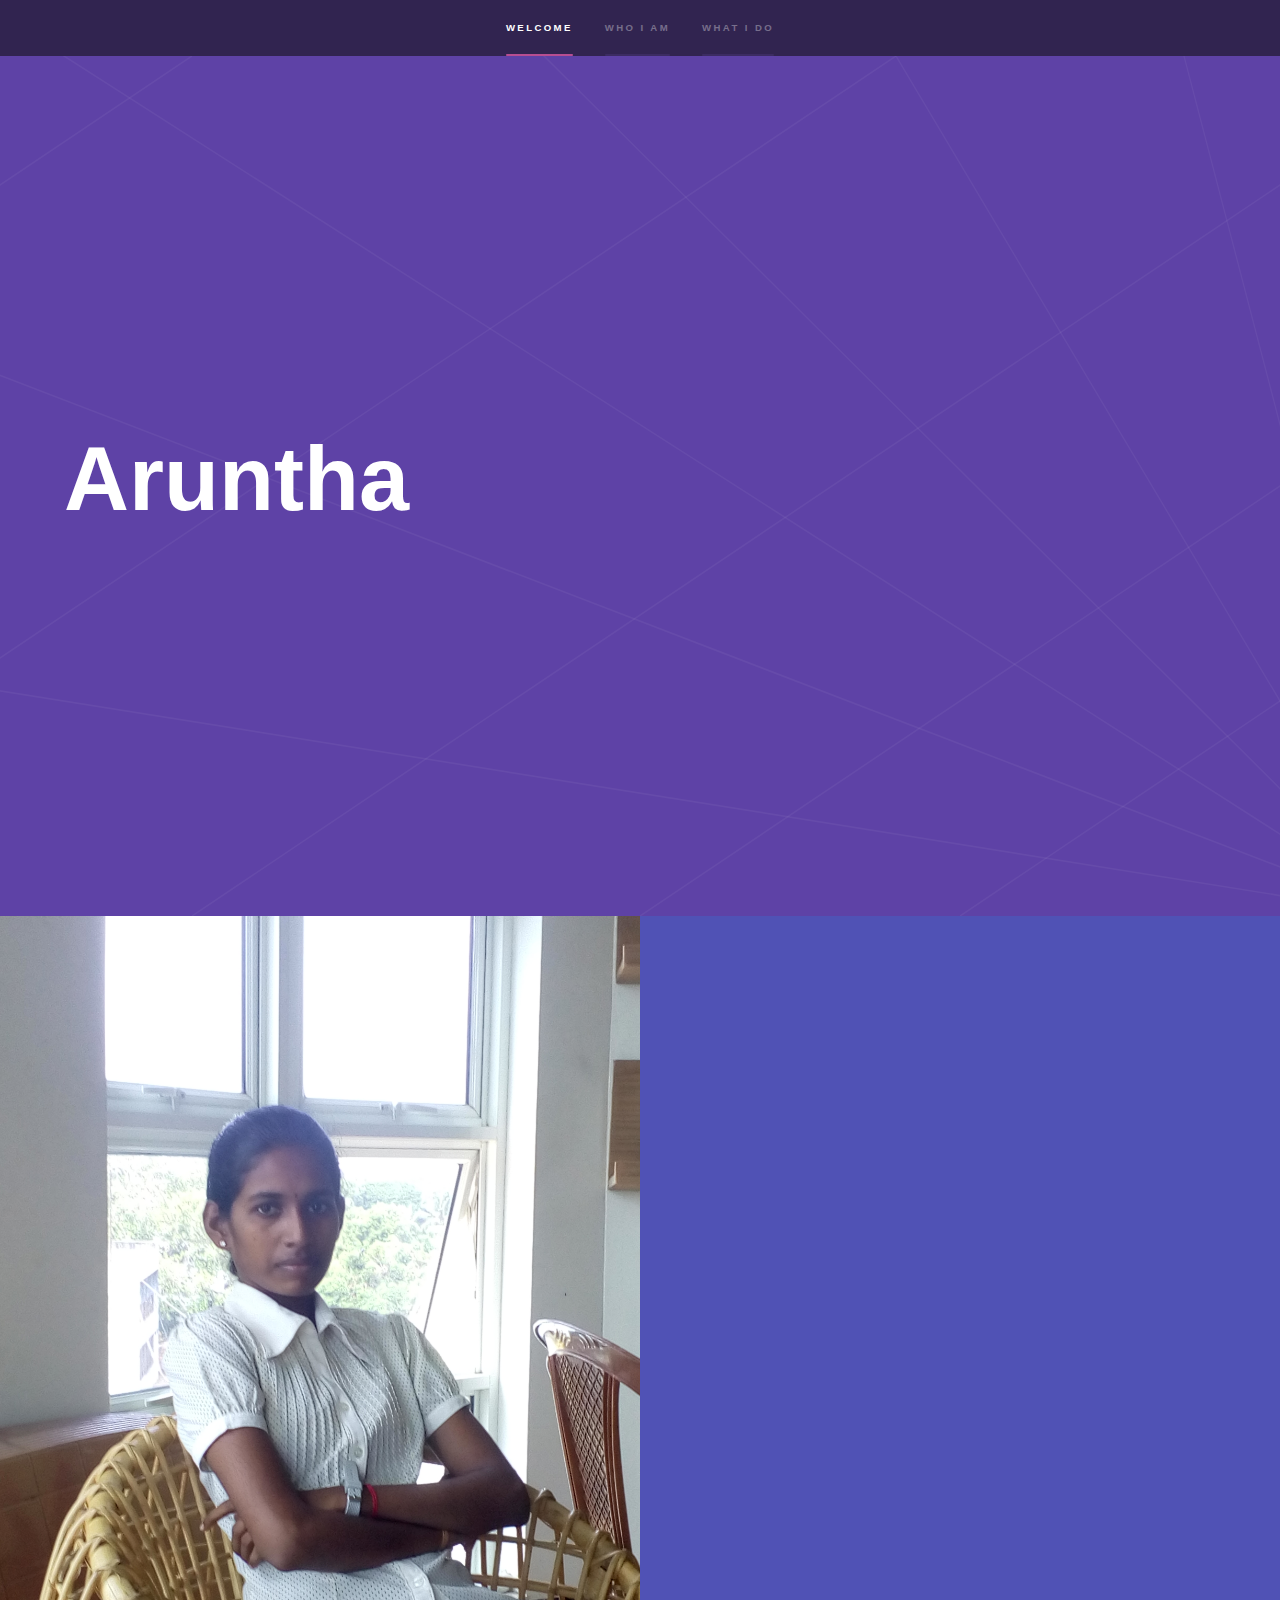
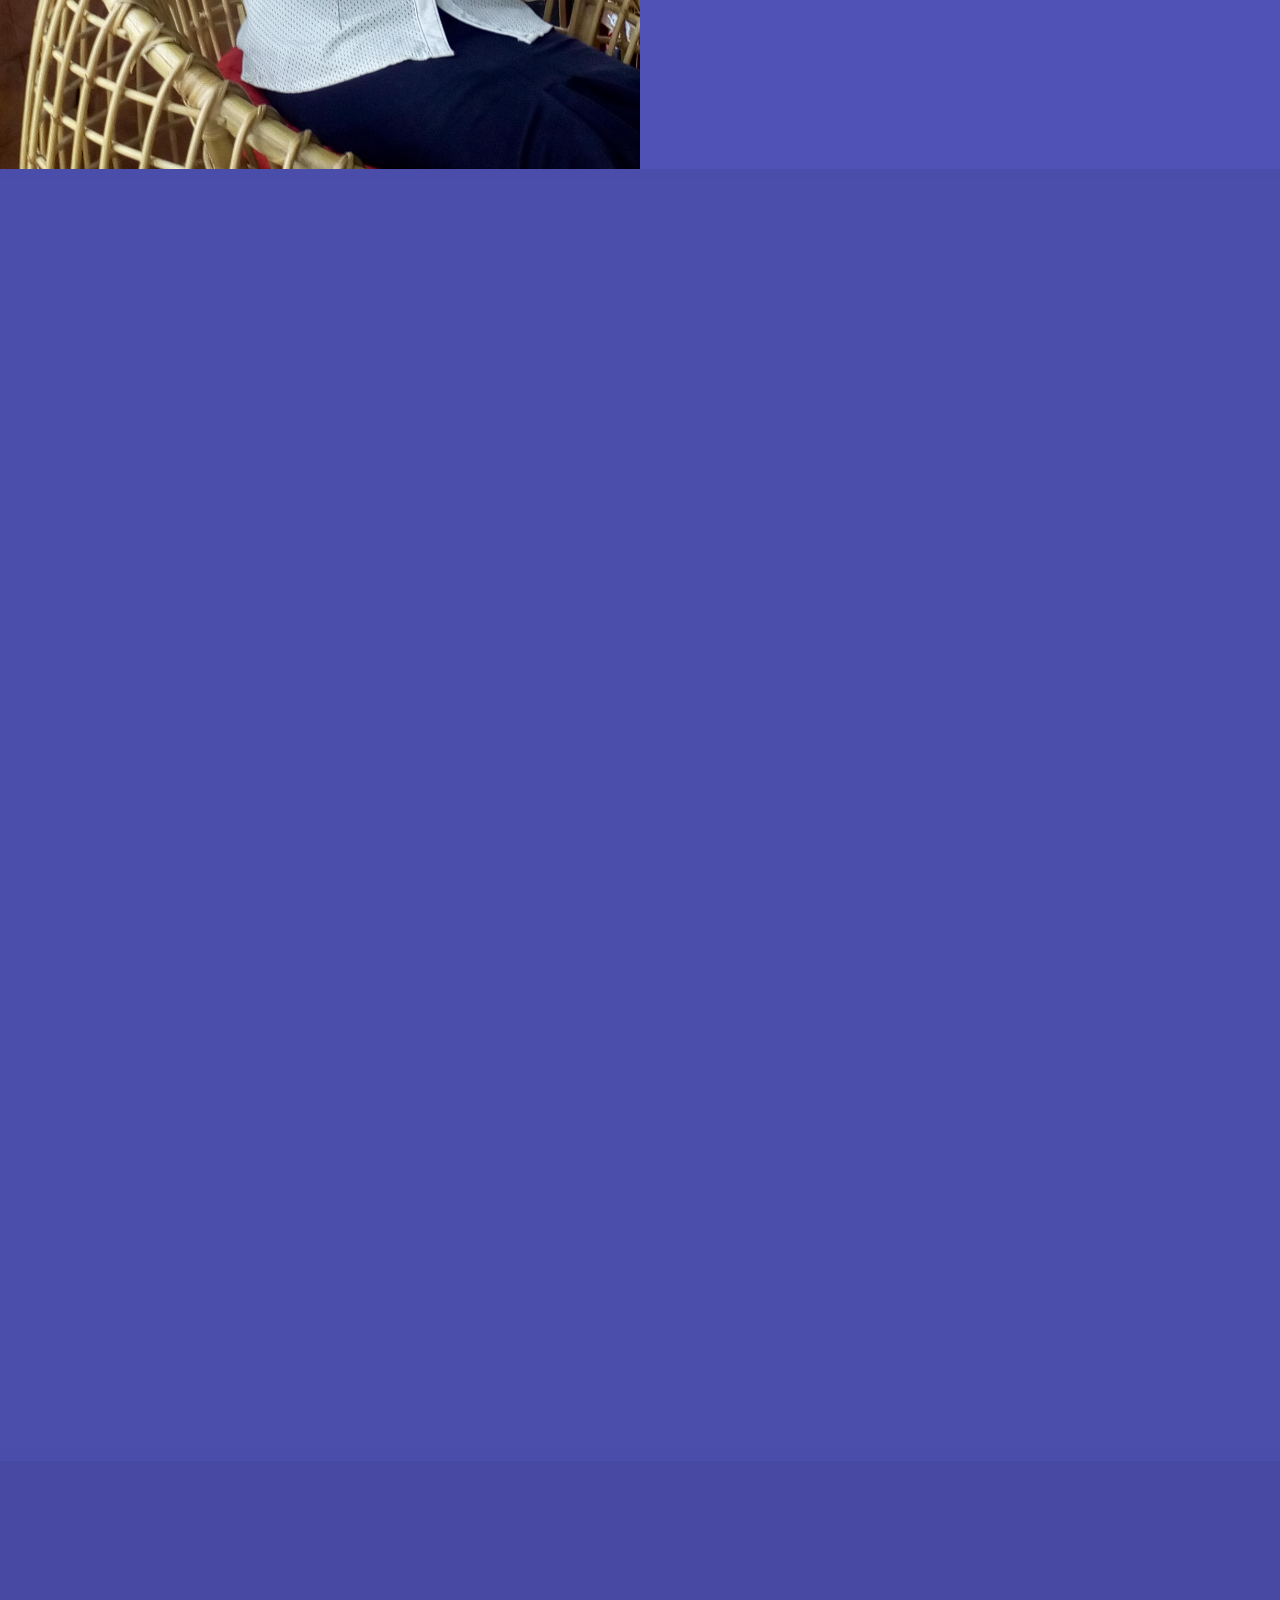
<file: index.html>
<!DOCTYPE HTML>
<!--
	Hyperspace by HTML5 UP
	html5up.net | @ajlkn
	Free for personal and commercial use under the CCA 3.0 license (html5up.net/license)
-->
<html>
	<head>
		<title>Aruntha</title>
		<meta charset="utf-8" />
		<meta name="viewport" content="width=device-width, initial-scale=1, user-scalable=no" />
		<link rel="stylesheet" href="assets/css/main.css" />
		<noscript><link rel="stylesheet" href="assets/css/noscript.css" /></noscript>
		<style>
		{box-sizing: border-box}

.container {
 width: 100%;
 background-color: white;
}

.skills {
 text-align: right;
 padding-top: 1px;
 padding-bottom: 1px;
 color: white;

}

.html {width: 90%; background-color: #4CAF50;}
.css {width: 80%; background-color: #2196F3;}
.js {width: 50%; background-color: #f44336;}
.Bootstrap {width: 60%; background-color: #808080;}
.MongoDB {width: 60%; background-color: pink;}
.NodeJS {width: 65%; background-color: lightblue;}
		</style>
	</head>
	<body class="is-preload">

		<!-- Sidebar -->
			<section id="sidebar">
				<div class="inner">
					<nav>
						<ul>
							<li><a href="#intro">Welcome</a></li>
							<li><a href="#one">Who I am</a></li>
							<li><a href="#two">What I do</a></li>
						<!--	<li><a href="#three">Get in touch</a></li>-->
						</ul>
					</nav>
				</div>
			</section>

		<!-- Wrapper -->
			<div id="wrapper">

				<!-- Intro -->
					<section id="intro" class="wrapper style1 fullscreen fade-up">
						<div class="inner">
							<h1 style="font-size: 90px;">Aruntha</h1>
						<!--	<p>Just another fine responsive site template designed by <a href="http://html5up.net">HTML5 UP</a><br />
							and released for free under the <a href="http://html5up.net/license">Creative Commons</a>.</p>
							<ul class="actions">-->


						</div>
					</section>

				<!-- One -->
					<section id="one" class="wrapper style2 spotlights">
						<section>
							<img src="images/IMG_20190630_135550.jpg" style="height:50%;width:50%;"  >
							<div class="content">
								<div class="inner">
									<h2>Who I am</h2>
										<a href="images/ArunthaNewCv.pdf" class="button scrolly">Learn more</a>
									<!--<p>Phasellus convallis elit id ullamcorper pulvinar. Duis aliquam turpis mauris, eu ultricies erat malesuada quis. Aliquam dapibus.</p>
									<ul class="actions">
										<li><a href="generic.html" class="button">Learn more</a></li>
									</ul>-->
								</div>
							</div>
						</section>
						<section>
							<!--<a href="/home/sutha/Documents/Mywebpage/aruananth.github.io/IMG_20160425_142325 (copy).jpg" class="image"><img src="/home/sutha/Documents/Mywebpage/aruananth.github.io/IMG_20160425_142325 (copy).jpg" alt="" data-position="top center" /></a>-->
							<div class="content">
								<div class="inner">
									<h2 style="font-size:30px;">Education</h2>
									<ul><li> Uki Coding Accelerator Program</li>May/2019-Nov/2019<br>Uki - Jaffna
									<li>Diploma in English</li>May/2019 -Sep/2019<br>BritishWayEnglishAcadomy -Jaffna
									<li>G.C.E Advance Level(Biology)</li>J/Vembadi Girls' High School</ul>
									<h2 style="font-size:30px;">Projects</h2>
									<ul><li>Mamboo FreshJuZe -Uki Final project</li>
										<li>Music app - A Web using Sound cloud api</li>https://aruananth.github.io/ukifunwork1/
										<li>To do List - Web App using React js</li>https://ukifunwork2byaruntha.herokuapp.com/
										<li>Show Trackr - Web App using HTML,CSS, JS</li></ul>
									<h1 style="font-size:40px;">My Skills</h1>

<p>HTML</p>
<div class="container">
  <div class="skills html">90%</div>
</div>

<p>CSS</p>
<div class="container">
  <div class="skills css">80%</div>
</div>

<p>JavaScript</p>
<div class="container">
  <div class="skills js">65%</div>
</div>

<p>Bootstrap</p>
<div class="container">
  <div class="skills Bootstrap">60%</div>
</div>
<p>MongoDB</p>
<div class="container">
  <div class="skills MongoDB">60%</div>
</div>
<p>NodeJS</p>
<div class="container">
  <div class="skills NodeJS">60%</div>
</div>

									<!--<a href="/home/sutha/Documents/Mywebpage/aruananth.github.io/IMG_20160425_142325 (copy).jpg" class="button scrolly">Me</a>-->
								<!--	<p>Phasellus convallis elit id ullamcorper pulvinar. Duis aliquam turpis mauris, eu ultricies erat malesuada quis. Aliquam dapibus.</p>
									<ul class="actions">
										<li><a href="generic.html" class="button">Learn more</a></li>
									</ul>-->
								</div>
							</div>
						</section>
						<!--<section>
							<a href="#" class="image"><img src="images/pic03.jpg" alt="" data-position="25% 25%" /></a>
							<div class="content">
								<div class="inner">
									<h2>Ultricies aliquam</h2>
									<p>Phasellus convallis elit id ullamcorper pulvinar. Duis aliquam turpis mauris, eu ultricies erat malesuada quis. Aliquam dapibus.</p>
									<ul class="actions">
										<li><a href="generic.html" class="button">Learn more</a></li>
									</ul>
								</div>
							</div>
						</section>
					</section>-->

				<!-- Two -->
					<!--<section id="two" class="wrapper style3 fade-up">
						<div class="inner">
							<h2>What we do</h2>
							<p>Phasellus convallis elit id ullamcorper pulvinar. Duis aliquam turpis mauris, eu ultricies erat malesuada quis. Aliquam dapibus, lacus eget hendrerit bibendum, urna est aliquam sem, sit amet imperdiet est velit quis lorem.</p>
							<div class="features">
								<section>
									<span class="icon major fa-code"></span>
									<h3>Lorem ipsum amet</h3>
									<p>Phasellus convallis elit id ullam corper amet et pulvinar. Duis aliquam turpis mauris, sed ultricies erat dapibus.</p>
								</section>
								<section>
									<span class="icon major fa-lock"></span>
									<h3>Aliquam sed nullam</h3>
									<p>Phasellus convallis elit id ullam corper amet et pulvinar. Duis aliquam turpis mauris, sed ultricies erat dapibus.</p>
								</section>
								<section>
									<span class="icon major fa-cog"></span>
									<h3>Sed erat ullam corper</h3>
									<p>Phasellus convallis elit id ullam corper amet et pulvinar. Duis aliquam turpis mauris, sed ultricies erat dapibus.</p>
								</section>
								<section>
									<span class="icon major fa-desktop"></span>
									<h3>Veroeros quis lorem</h3>
									<p>Phasellus convallis elit id ullam corper amet et pulvinar. Duis aliquam turpis mauris, sed ultricies erat dapibus.</p>
								</section>
								<section>
									<span class="icon major fa-chain"></span>
									<h3>Urna quis bibendum</h3>
									<p>Phasellus convallis elit id ullam corper amet et pulvinar. Duis aliquam turpis mauris, sed ultricies erat dapibus.</p>
								</section>
								<section>
									<span class="icon major fa-diamond"></span>
									<h3>Aliquam urna dapibus</h3>
									<p>Phasellus convallis elit id ullam corper amet et pulvinar. Duis aliquam turpis mauris, sed ultricies erat dapibus.</p>
								</section>
							</div>
							<ul class="actions">
								<li><a href="generic.html" class="button">Learn more</a></li>
							</ul>
						</div>
					</section>-->

				<!-- Three -->
					<section id="three" class="wrapper style1 fade-up">
						<div class="inner">
							<h2>Get in touch</h2>
							<!--<p>Phasellus convallis elit id ullamcorper pulvinar. Duis aliquam turpis mauris, eu ultricies erat malesuada quis. Aliquam dapibus, lacus eget hendrerit bibendum, urna est aliquam sem, sit amet imperdiet est velit quis lorem.</p>-->
							<div class="split style1">
								<section>
									<form method="post" action="#">
										<div class="fields">
											<div class="field half">
												<label for="name">Name</label>
												<input type="text" name="name" id="name" />
											</div>
											<div class="field half">
												<label for="email">Email</label>
												<input type="text" name="email" id="email" />
											</div>
											<div class="field">
												<label for="message">Message</label>
												<textarea name="message" id="message" rows="5"></textarea>
											</div>
										</div>
										<ul class="actions">
											<li><a href="" class="button submit">Send Message</a></li>
										</ul>
									</form>
								</section>
								<section>
									<ul class="contact">
										<li>
											<h3>Address</h3>
											<span>Middle Street,<br />
											Karainagar,<br>
											Jaffna.
											</span>
										</li>
										<li>
											<h3>Email</h3>
											<a href="#">aaruntha05@gmail.com</a>
										</li>
										<li>
											<h3>Phone</h3>
											<span>0773167649</span>
										</li>
										<li>
											<h3>Social</h3>
											<ul class="icons">
												<!--<li><a href="#" class="fa-twitter"><span class="label">Twitter</span></a></li>-->
												<li><a href="#" class="fa-facebook"><span class="label">Facebook</span></a></li>
												<li><a href="https://github.com/aruananth" class="fa-github"><span class="label">GitHub</span></a></li>
												<!--<li><a href="#" class="fa-instagram"><span class="label">Instagram</span></a></li>
												<li><a href="#" class="fa-linkedin"><span class="label">LinkedIn</span></a></li>-->
											</ul>
										</li>
									</ul>
								</section>
							</div>
						</div>
					</section>

			</div>

		<!-- Footer -->
		<!--	<footer id="footer" class="wrapper style1-alt">
				<div class="inner">
					<ul class="menu">
						<li>&copy; Untitled. All rights reserved.</li><li>Design: <a href="http://html5up.net">HTML5 UP</a></li>
					</ul>
				</div>
			</footer>-->

		<!-- Scripts -->
			<script src="assets/js/jquery.min.js"></script>
			<script src="assets/js/jquery.scrollex.min.js"></script>
			<script src="assets/js/jquery.scrolly.min.js"></script>
			<script src="assets/js/browser.min.js"></script>
			<script src="assets/js/breakpoints.min.js"></script>
			<script src="assets/js/util.js"></script>
			<script src="assets/js/main.js"></script>

	</body>
</html>
</file>
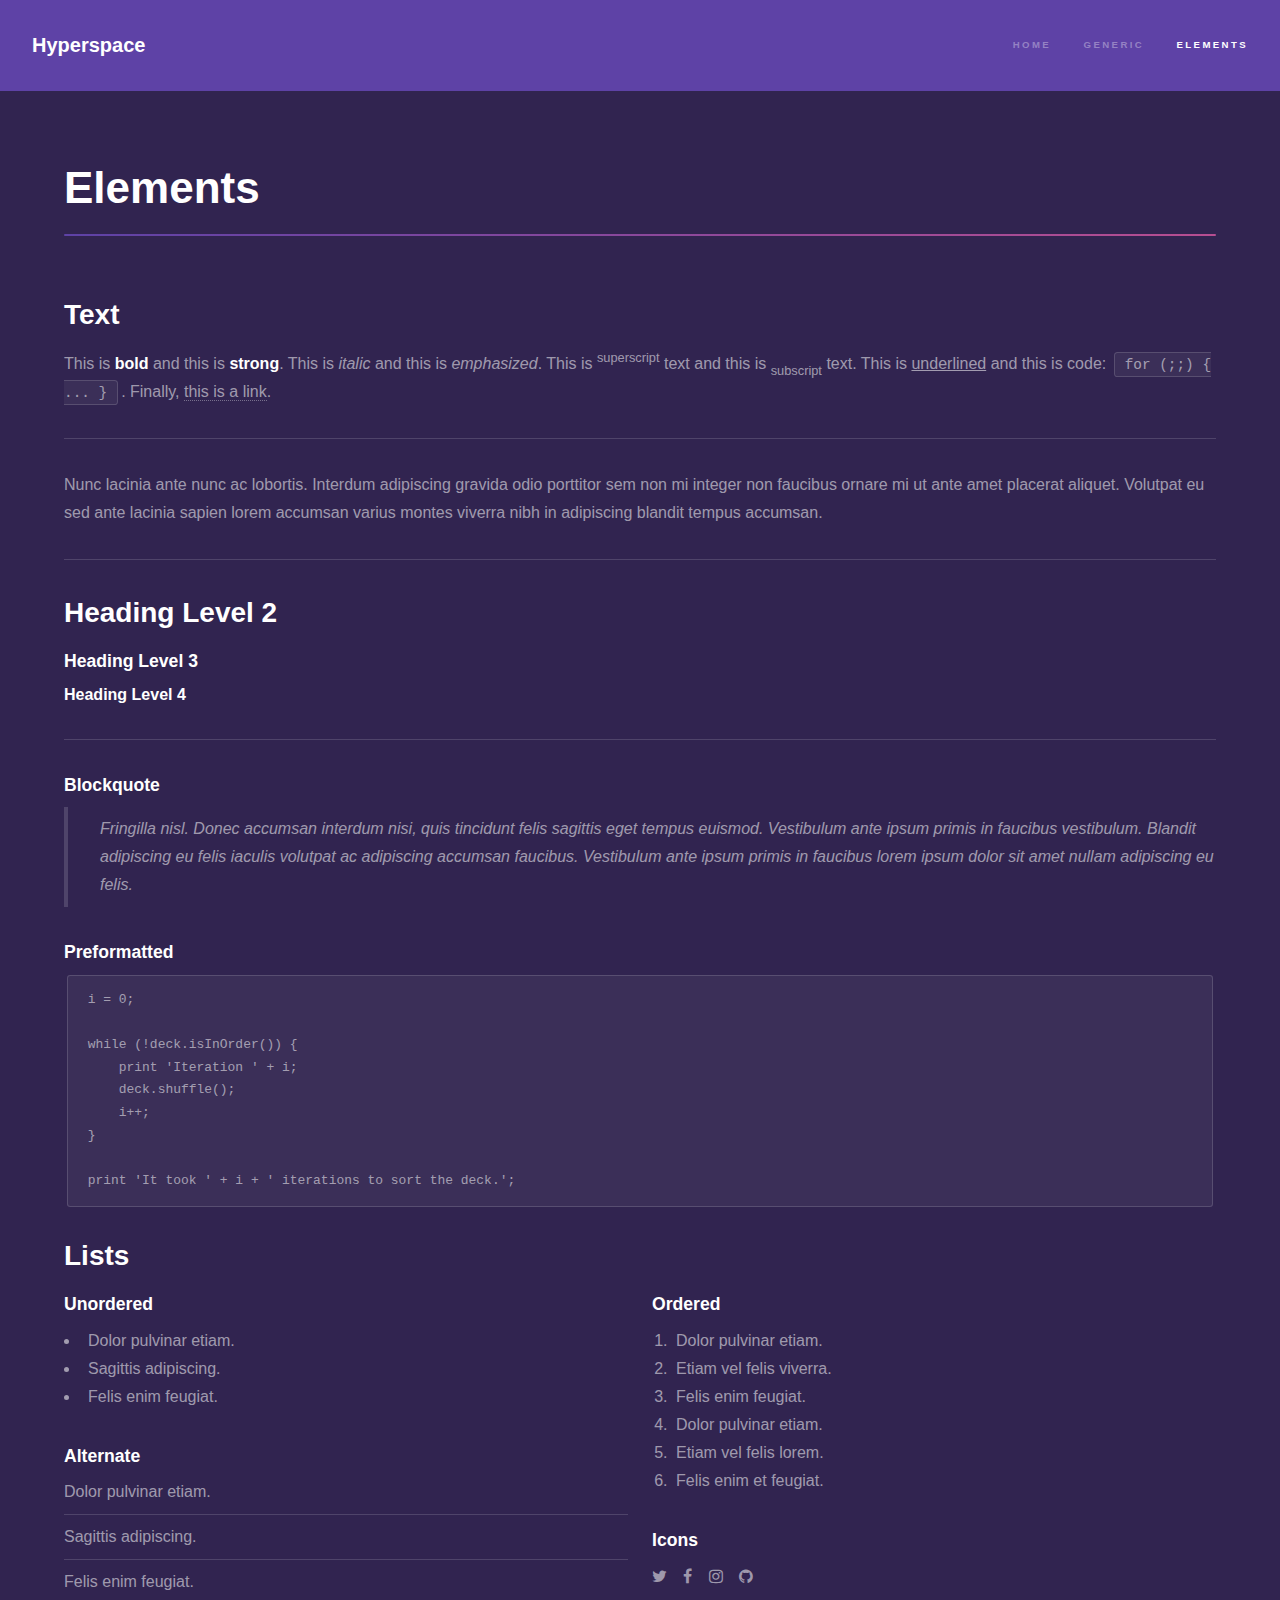
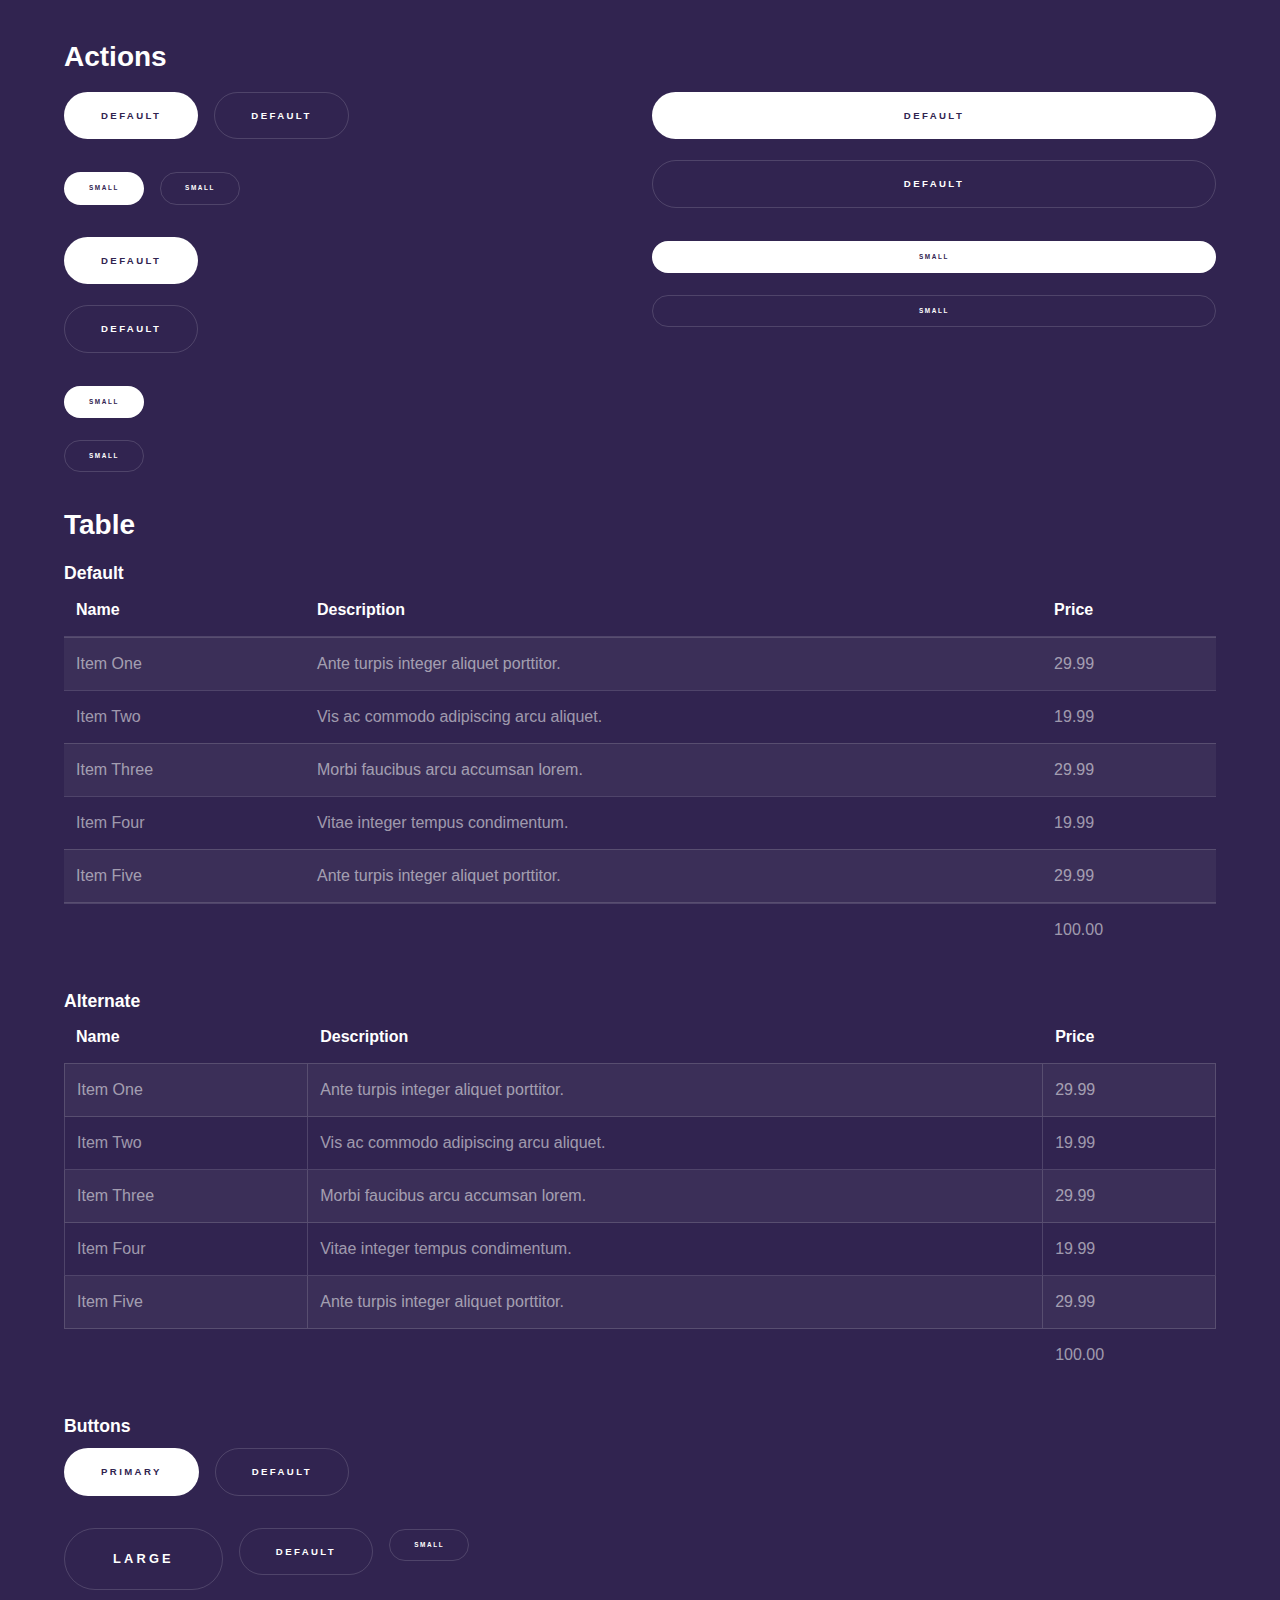
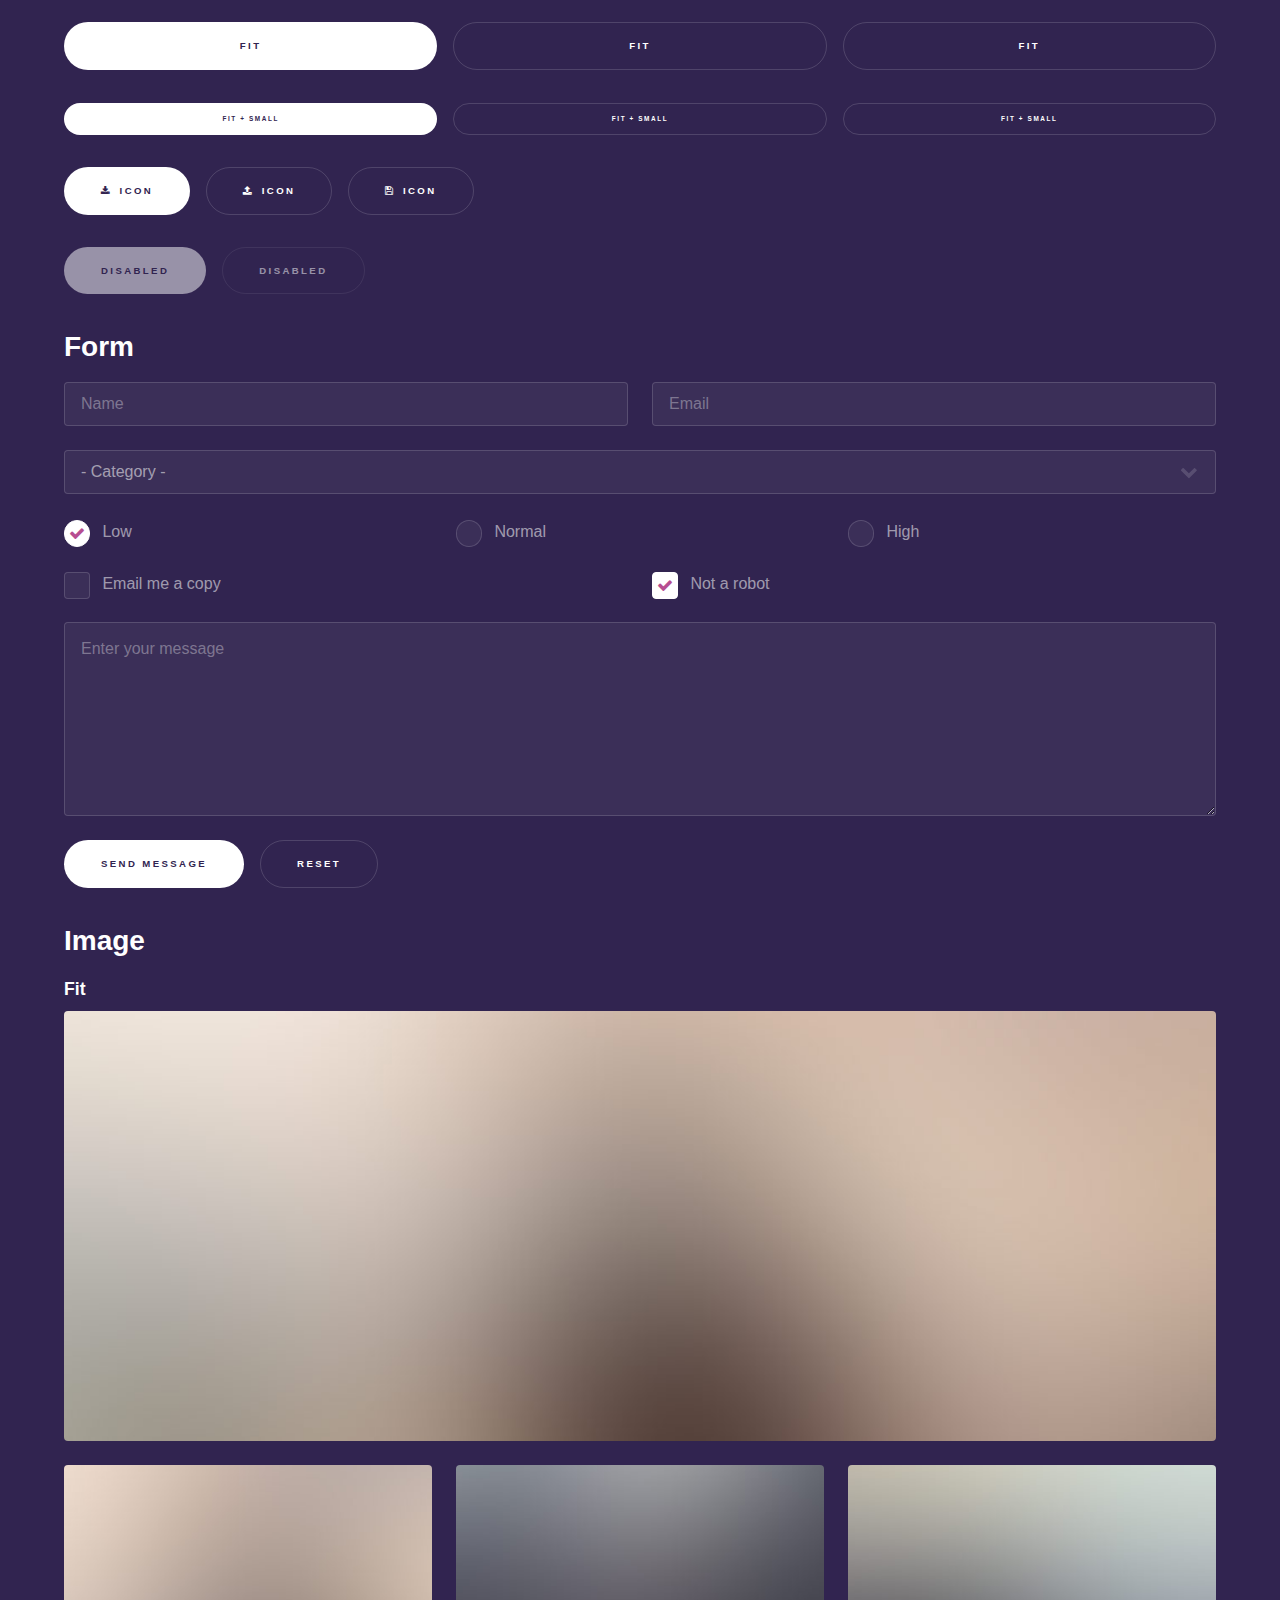
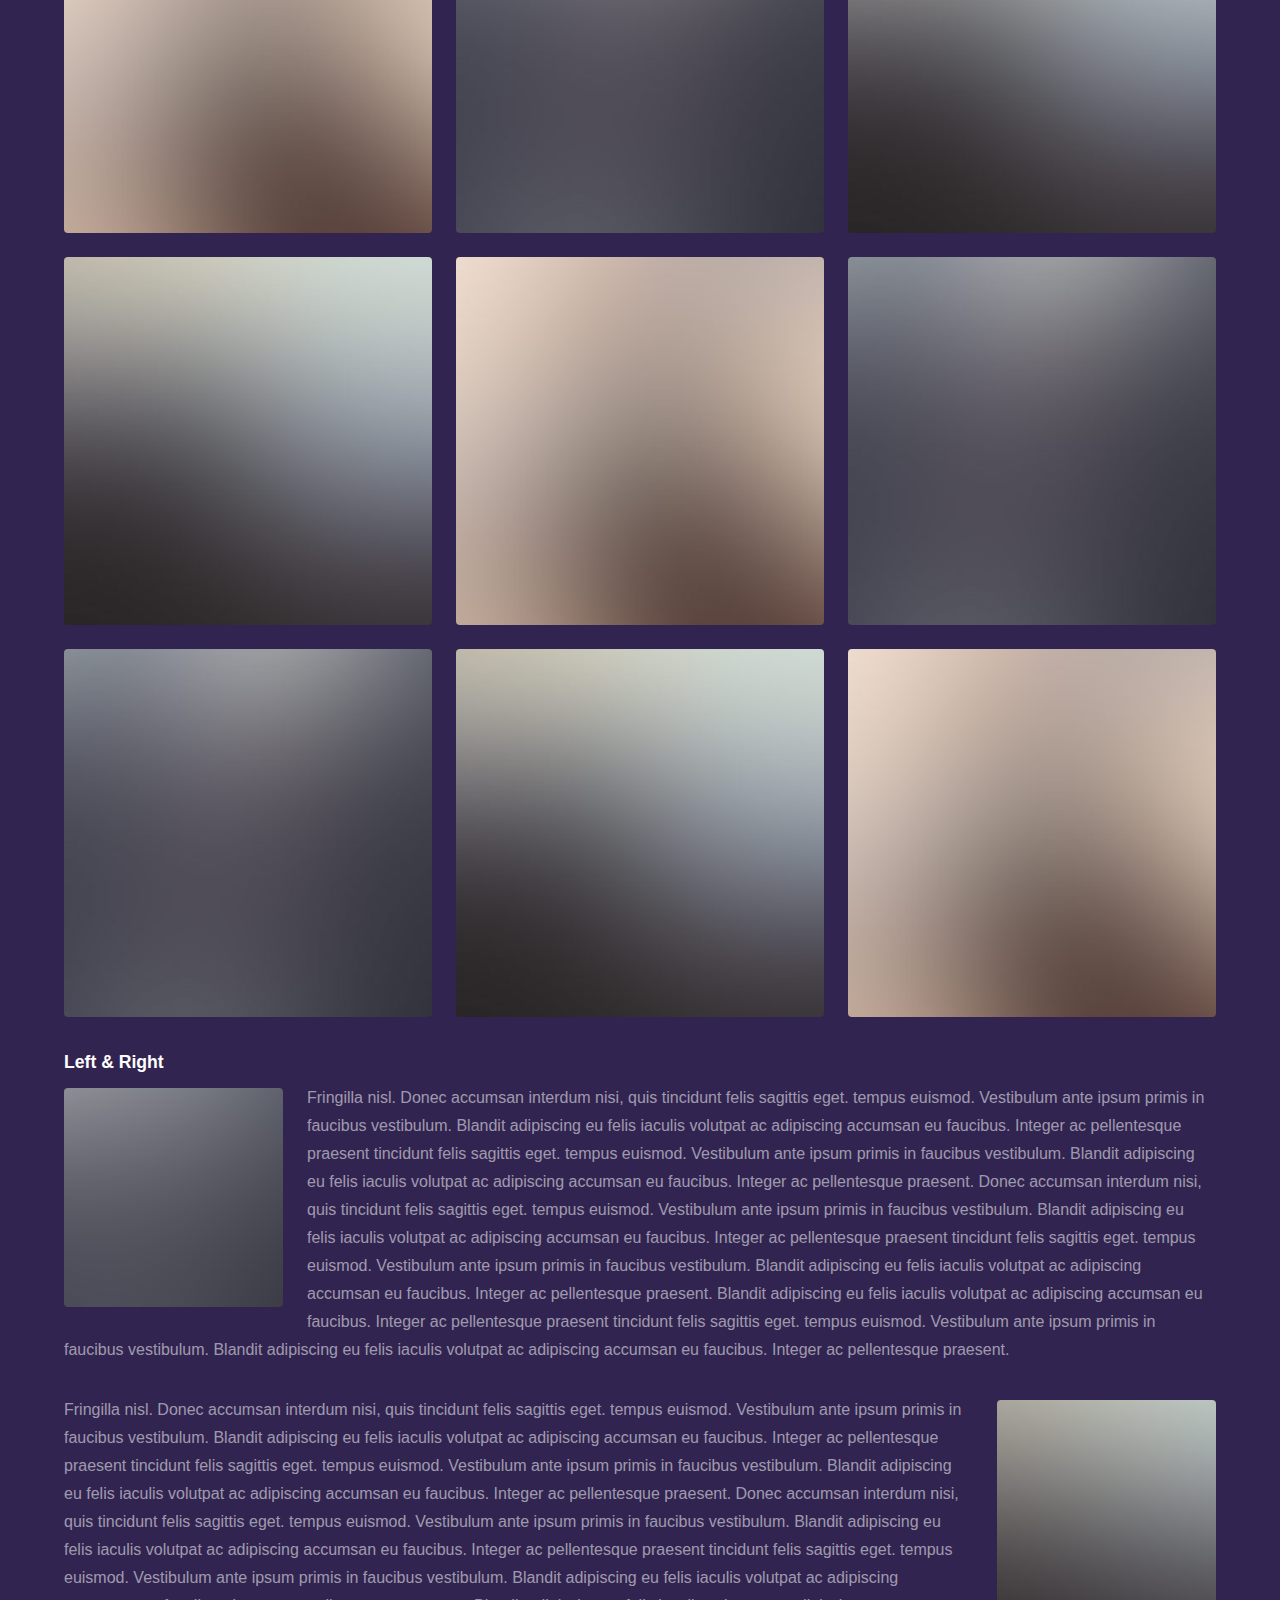
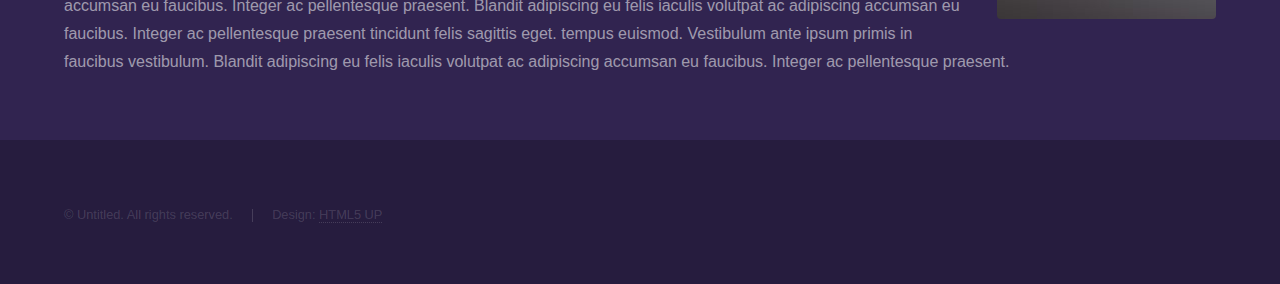
<file: elements.html>
<!DOCTYPE HTML>
<!--
	Hyperspace by HTML5 UP
	html5up.net | @ajlkn
	Free for personal and commercial use under the CCA 3.0 license (html5up.net/license)
-->
<html>
	<head>
		<title>Elements - Hyperspace by HTML5 UP</title>
		<meta charset="utf-8" />
		<meta name="viewport" content="width=device-width, initial-scale=1, user-scalable=no" />
		<link rel="stylesheet" href="assets/css/main.css" />
		<noscript><link rel="stylesheet" href="assets/css/noscript.css" /></noscript>
	</head>
	<body class="is-preload">

		<!-- Header -->
			<header id="header">
				<a href="index.html" class="title">Hyperspace</a>
				<nav>
					<ul>
						<li><a href="index.html">Home</a></li>
						<li><a href="generic.html">Generic</a></li>
						<li><a href="elements.html"  class="active">Elements</a></li>
					</ul>
				</nav>
			</header>

		<!-- Wrapper -->
			<div id="wrapper">

				<!-- Main -->
					<section id="main" class="wrapper">
						<div class="inner">
							<h1 class="major">Elements</h1>

							<!-- Text -->
								<section>
									<h2>Text</h2>
									<p>This is <b>bold</b> and this is <strong>strong</strong>. This is <i>italic</i> and this is <em>emphasized</em>.
									This is <sup>superscript</sup> text and this is <sub>subscript</sub> text.
									This is <u>underlined</u> and this is code: <code>for (;;) { ... }</code>. Finally, <a href="#">this is a link</a>.</p>
									<hr />
									<p>Nunc lacinia ante nunc ac lobortis. Interdum adipiscing gravida odio porttitor sem non mi integer non faucibus ornare mi ut ante amet placerat aliquet. Volutpat eu sed ante lacinia sapien lorem accumsan varius montes viverra nibh in adipiscing blandit tempus accumsan.</p>
									<hr />
									<h2>Heading Level 2</h2>
									<h3>Heading Level 3</h3>
									<h4>Heading Level 4</h4>
									<hr />
									<h3>Blockquote</h3>
									<blockquote>Fringilla nisl. Donec accumsan interdum nisi, quis tincidunt felis sagittis eget tempus euismod. Vestibulum ante ipsum primis in faucibus vestibulum. Blandit adipiscing eu felis iaculis volutpat ac adipiscing accumsan faucibus. Vestibulum ante ipsum primis in faucibus lorem ipsum dolor sit amet nullam adipiscing eu felis.</blockquote>
									<h3>Preformatted</h3>
									<pre><code>i = 0;

while (!deck.isInOrder()) {
    print 'Iteration ' + i;
    deck.shuffle();
    i++;
}

print 'It took ' + i + ' iterations to sort the deck.';</code></pre>
								</section>

							<!-- Lists -->
								<section>
									<h2>Lists</h2>
									<div class="row">
										<div class="col-6 col-12-medium">
											<h3>Unordered</h3>
											<ul>
												<li>Dolor pulvinar etiam.</li>
												<li>Sagittis adipiscing.</li>
												<li>Felis enim feugiat.</li>
											</ul>
											<h3>Alternate</h3>
											<ul class="alt">
												<li>Dolor pulvinar etiam.</li>
												<li>Sagittis adipiscing.</li>
												<li>Felis enim feugiat.</li>
											</ul>
										</div>
										<div class="col-6 col-12-medium">
											<h3>Ordered</h3>
											<ol>
												<li>Dolor pulvinar etiam.</li>
												<li>Etiam vel felis viverra.</li>
												<li>Felis enim feugiat.</li>
												<li>Dolor pulvinar etiam.</li>
												<li>Etiam vel felis lorem.</li>
												<li>Felis enim et feugiat.</li>
											</ol>
											<h3>Icons</h3>
											<ul class="icons">
												<li><a href="#" class="icon fa-twitter"><span class="label">Twitter</span></a></li>
												<li><a href="#" class="icon fa-facebook"><span class="label">Facebook</span></a></li>
												<li><a href="#" class="icon fa-instagram"><span class="label">Instagram</span></a></li>
												<li><a href="#" class="icon fa-github"><span class="label">Github</span></a></li>
											</ul>
										</div>
									</div>
									<h2>Actions</h2>
									<div class="row">
										<div class="col-6 col-12-medium">
											<ul class="actions">
												<li><a href="#" class="button primary">Default</a></li>
												<li><a href="#" class="button">Default</a></li>
											</ul>
											<ul class="actions small">
												<li><a href="#" class="button primary small">Small</a></li>
												<li><a href="#" class="button small">Small</a></li>
											</ul>
											<ul class="actions stacked">
												<li><a href="#" class="button primary">Default</a></li>
												<li><a href="#" class="button">Default</a></li>
											</ul>
											<ul class="actions stacked">
												<li><a href="#" class="button primary small">Small</a></li>
												<li><a href="#" class="button small">Small</a></li>
											</ul>
										</div>
										<div class="col-6 col-12-medium">
											<ul class="actions stacked">
												<li><a href="#" class="button primary fit">Default</a></li>
												<li><a href="#" class="button fit">Default</a></li>
											</ul>
											<ul class="actions stacked">
												<li><a href="#" class="button primary small fit">Small</a></li>
												<li><a href="#" class="button small fit">Small</a></li>
											</ul>
										</div>
									</div>
								</section>

							<!-- Table -->
								<section>
									<h2>Table</h2>
									<h3>Default</h3>
									<div class="table-wrapper">
										<table>
											<thead>
												<tr>
													<th>Name</th>
													<th>Description</th>
													<th>Price</th>
												</tr>
											</thead>
											<tbody>
												<tr>
													<td>Item One</td>
													<td>Ante turpis integer aliquet porttitor.</td>
													<td>29.99</td>
												</tr>
												<tr>
													<td>Item Two</td>
													<td>Vis ac commodo adipiscing arcu aliquet.</td>
													<td>19.99</td>
												</tr>
												<tr>
													<td>Item Three</td>
													<td> Morbi faucibus arcu accumsan lorem.</td>
													<td>29.99</td>
												</tr>
												<tr>
													<td>Item Four</td>
													<td>Vitae integer tempus condimentum.</td>
													<td>19.99</td>
												</tr>
												<tr>
													<td>Item Five</td>
													<td>Ante turpis integer aliquet porttitor.</td>
													<td>29.99</td>
												</tr>
											</tbody>
											<tfoot>
												<tr>
													<td colspan="2"></td>
													<td>100.00</td>
												</tr>
											</tfoot>
										</table>
									</div>

									<h3>Alternate</h3>
									<div class="table-wrapper">
										<table class="alt">
											<thead>
												<tr>
													<th>Name</th>
													<th>Description</th>
													<th>Price</th>
												</tr>
											</thead>
											<tbody>
												<tr>
													<td>Item One</td>
													<td>Ante turpis integer aliquet porttitor.</td>
													<td>29.99</td>
												</tr>
												<tr>
													<td>Item Two</td>
													<td>Vis ac commodo adipiscing arcu aliquet.</td>
													<td>19.99</td>
												</tr>
												<tr>
													<td>Item Three</td>
													<td> Morbi faucibus arcu accumsan lorem.</td>
													<td>29.99</td>
												</tr>
												<tr>
													<td>Item Four</td>
													<td>Vitae integer tempus condimentum.</td>
													<td>19.99</td>
												</tr>
												<tr>
													<td>Item Five</td>
													<td>Ante turpis integer aliquet porttitor.</td>
													<td>29.99</td>
												</tr>
											</tbody>
											<tfoot>
												<tr>
													<td colspan="2"></td>
													<td>100.00</td>
												</tr>
											</tfoot>
										</table>
									</div>
								</section>

							<!-- Buttons -->
								<section>
									<h3>Buttons</h3>
									<ul class="actions">
										<li><a href="#" class="button primary">Primary</a></li>
										<li><a href="#" class="button">Default</a></li>
									</ul>
									<ul class="actions">
										<li><a href="#" class="button large">Large</a></li>
										<li><a href="#" class="button">Default</a></li>
										<li><a href="#" class="button small">Small</a></li>
									</ul>
									<ul class="actions fit">
										<li><a href="#" class="button primary fit">Fit</a></li>
										<li><a href="#" class="button fit">Fit</a></li>
										<li><a href="#" class="button fit">Fit</a></li>
									</ul>
									<ul class="actions fit small">
										<li><a href="#" class="button primary fit small">Fit + Small</a></li>
										<li><a href="#" class="button fit small">Fit + Small</a></li>
										<li><a href="#" class="button fit small">Fit + Small</a></li>
									</ul>
									<ul class="actions">
										<li><a href="#" class="button primary icon fa-download">Icon</a></li>
										<li><a href="#" class="button icon fa-upload">Icon</a></li>
										<li><a href="#" class="button icon fa-save">Icon</a></li>
									</ul>
									<ul class="actions">
										<li><span class="button primary disabled">Disabled</span></li>
										<li><span class="button disabled">Disabled</span></li>
									</ul>
								</section>

							<!-- Form -->
								<section>
									<h2>Form</h2>
									<form method="post" action="#">
										<div class="row gtr-uniform">
											<div class="col-6 col-12-xsmall">
												<input type="text" name="demo-name" id="demo-name" value="" placeholder="Name" />
											</div>
											<div class="col-6 col-12-xsmall">
												<input type="email" name="demo-email" id="demo-email" value="" placeholder="Email" />
											</div>
											<div class="col-12">
												<select name="demo-category" id="demo-category">
													<option value="">- Category -</option>
													<option value="1">Manufacturing</option>
													<option value="1">Shipping</option>
													<option value="1">Administration</option>
													<option value="1">Human Resources</option>
												</select>
											</div>
											<div class="col-4 col-12-small">
												<input type="radio" id="demo-priority-low" name="demo-priority" checked>
												<label for="demo-priority-low">Low</label>
											</div>
											<div class="col-4 col-12-small">
												<input type="radio" id="demo-priority-normal" name="demo-priority">
												<label for="demo-priority-normal">Normal</label>
											</div>
											<div class="col-4 col-12-small">
												<input type="radio" id="demo-priority-high" name="demo-priority">
												<label for="demo-priority-high">High</label>
											</div>
											<div class="col-6 col-12-small">
												<input type="checkbox" id="demo-copy" name="demo-copy">
												<label for="demo-copy">Email me a copy</label>
											</div>
											<div class="col-6 col-12-small">
												<input type="checkbox" id="demo-human" name="demo-human" checked>
												<label for="demo-human">Not a robot</label>
											</div>
											<div class="col-12">
												<textarea name="demo-message" id="demo-message" placeholder="Enter your message" rows="6"></textarea>
											</div>
											<div class="col-12">
												<ul class="actions">
													<li><input type="submit" value="Send Message" class="primary" /></li>
													<li><input type="reset" value="Reset" /></li>
												</ul>
											</div>
										</div>
									</form>
								</section>

							<!-- Image -->
								<section>
									<h2>Image</h2>
									<h3>Fit</h3>
									<div class="box alt">
										<div class="row gtr-uniform">
											<div class="col-12"><span class="image fit"><img src="images/pic04.jpg" alt="" /></span></div>
											<div class="col-4"><span class="image fit"><img src="images/pic01.jpg" alt="" /></span></div>
											<div class="col-4"><span class="image fit"><img src="images/pic02.jpg" alt="" /></span></div>
											<div class="col-4"><span class="image fit"><img src="images/pic03.jpg" alt="" /></span></div>
											<div class="col-4"><span class="image fit"><img src="images/pic03.jpg" alt="" /></span></div>
											<div class="col-4"><span class="image fit"><img src="images/pic01.jpg" alt="" /></span></div>
											<div class="col-4"><span class="image fit"><img src="images/pic02.jpg" alt="" /></span></div>
											<div class="col-4"><span class="image fit"><img src="images/pic02.jpg" alt="" /></span></div>
											<div class="col-4"><span class="image fit"><img src="images/pic03.jpg" alt="" /></span></div>
											<div class="col-4"><span class="image fit"><img src="images/pic01.jpg" alt="" /></span></div>
										</div>
									</div>
									<h3>Left &amp; Right</h3>
									<p><span class="image left"><img src="images/pic05.jpg" alt="" /></span>Fringilla nisl. Donec accumsan interdum nisi, quis tincidunt felis sagittis eget. tempus euismod. Vestibulum ante ipsum primis in faucibus vestibulum. Blandit adipiscing eu felis iaculis volutpat ac adipiscing accumsan eu faucibus. Integer ac pellentesque praesent tincidunt felis sagittis eget. tempus euismod. Vestibulum ante ipsum primis in faucibus vestibulum. Blandit adipiscing eu felis iaculis volutpat ac adipiscing accumsan eu faucibus. Integer ac pellentesque praesent. Donec accumsan interdum nisi, quis tincidunt felis sagittis eget. tempus euismod. Vestibulum ante ipsum primis in faucibus vestibulum. Blandit adipiscing eu felis iaculis volutpat ac adipiscing accumsan eu faucibus. Integer ac pellentesque praesent tincidunt felis sagittis eget. tempus euismod. Vestibulum ante ipsum primis in faucibus vestibulum. Blandit adipiscing eu felis iaculis volutpat ac adipiscing accumsan eu faucibus. Integer ac pellentesque praesent. Blandit adipiscing eu felis iaculis volutpat ac adipiscing accumsan eu faucibus. Integer ac pellentesque praesent tincidunt felis sagittis eget. tempus euismod. Vestibulum ante ipsum primis in faucibus vestibulum. Blandit adipiscing eu felis iaculis volutpat ac adipiscing accumsan eu faucibus. Integer ac pellentesque praesent.</p>
									<p><span class="image right"><img src="images/pic06.jpg" alt="" /></span>Fringilla nisl. Donec accumsan interdum nisi, quis tincidunt felis sagittis eget. tempus euismod. Vestibulum ante ipsum primis in faucibus vestibulum. Blandit adipiscing eu felis iaculis volutpat ac adipiscing accumsan eu faucibus. Integer ac pellentesque praesent tincidunt felis sagittis eget. tempus euismod. Vestibulum ante ipsum primis in faucibus vestibulum. Blandit adipiscing eu felis iaculis volutpat ac adipiscing accumsan eu faucibus. Integer ac pellentesque praesent. Donec accumsan interdum nisi, quis tincidunt felis sagittis eget. tempus euismod. Vestibulum ante ipsum primis in faucibus vestibulum. Blandit adipiscing eu felis iaculis volutpat ac adipiscing accumsan eu faucibus. Integer ac pellentesque praesent tincidunt felis sagittis eget. tempus euismod. Vestibulum ante ipsum primis in faucibus vestibulum. Blandit adipiscing eu felis iaculis volutpat ac adipiscing accumsan eu faucibus. Integer ac pellentesque praesent. Blandit adipiscing eu felis iaculis volutpat ac adipiscing accumsan eu faucibus. Integer ac pellentesque praesent tincidunt felis sagittis eget. tempus euismod. Vestibulum ante ipsum primis in faucibus vestibulum. Blandit adipiscing eu felis iaculis volutpat ac adipiscing accumsan eu faucibus. Integer ac pellentesque praesent.</p>
								</section>

						</div>
					</section>

			</div>

		<!-- Footer -->
			<footer id="footer" class="wrapper alt">
				<div class="inner">
					<ul class="menu">
						<li>&copy; Untitled. All rights reserved.</li><li>Design: <a href="http://html5up.net">HTML5 UP</a></li>
					</ul>
				</div>
			</footer>

		<!-- Scripts -->
			<script src="assets/js/jquery.min.js"></script>
			<script src="assets/js/jquery.scrollex.min.js"></script>
			<script src="assets/js/jquery.scrolly.min.js"></script>
			<script src="assets/js/browser.min.js"></script>
			<script src="assets/js/breakpoints.min.js"></script>
			<script src="assets/js/util.js"></script>
			<script src="assets/js/main.js"></script>

	</body>
</html>
</file>
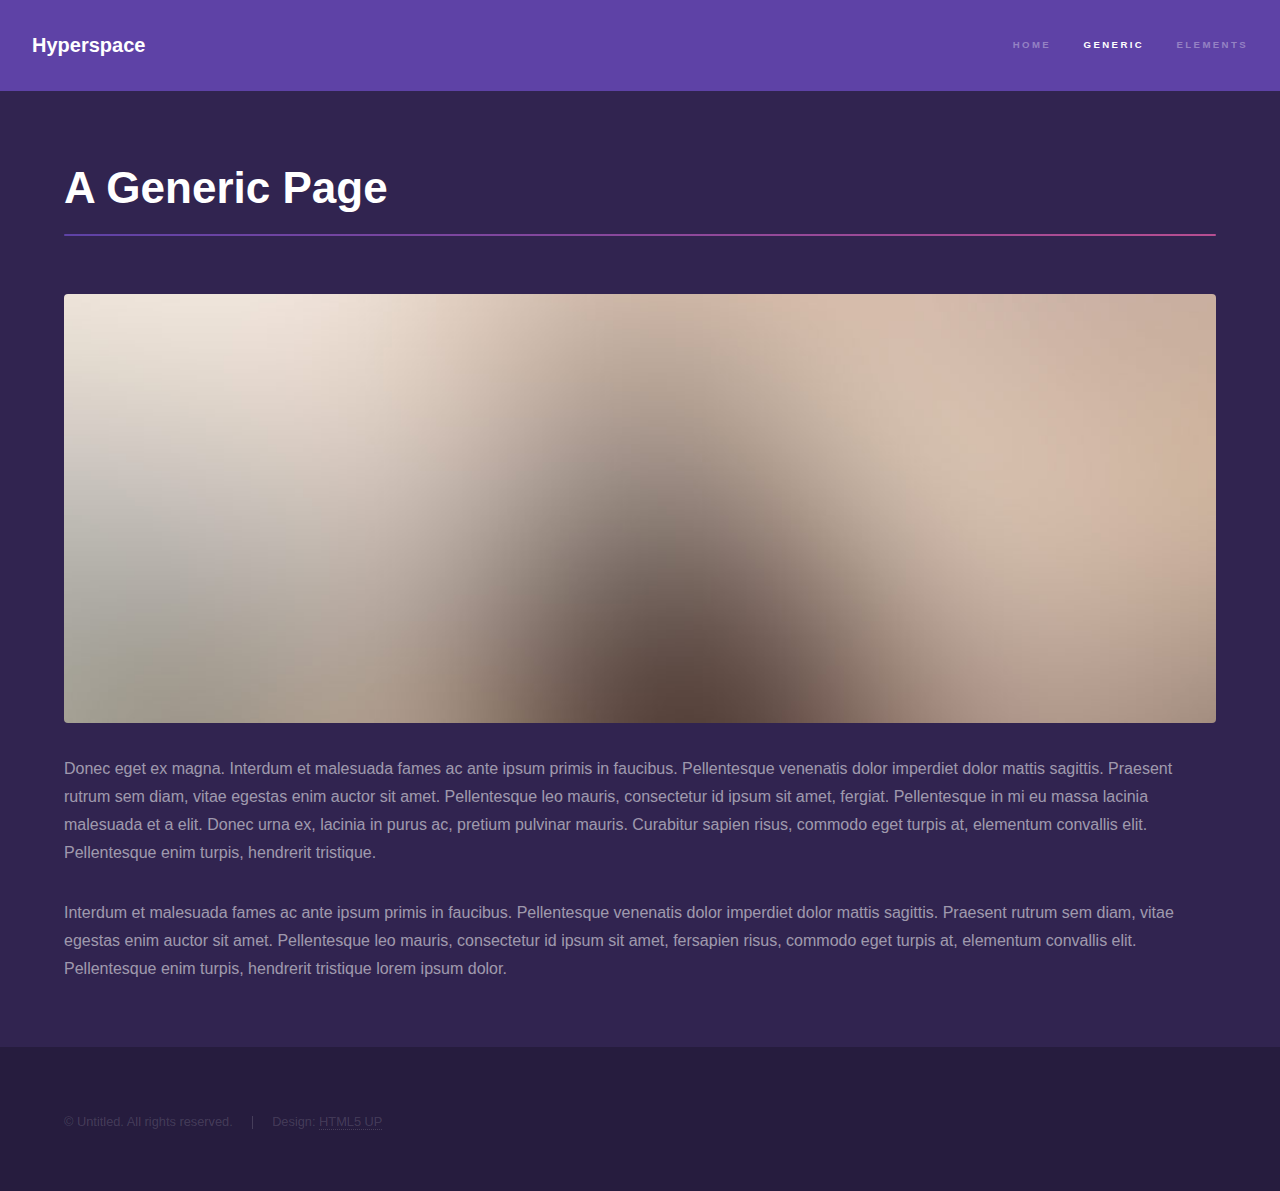
<file: generic.html>
<!DOCTYPE HTML>
<!--
	Hyperspace by HTML5 UP
	html5up.net | @ajlkn
	Free for personal and commercial use under the CCA 3.0 license (html5up.net/license)
-->
<html>
	<head>
		<title>Generic - Hyperspace by HTML5 UP</title>
		<meta charset="utf-8" />
		<meta name="viewport" content="width=device-width, initial-scale=1, user-scalable=no" />
		<link rel="stylesheet" href="assets/css/main.css" />
		<noscript><link rel="stylesheet" href="assets/css/noscript.css" /></noscript>
	</head>
	<body class="is-preload">

		<!-- Header -->
			<header id="header">
				<a href="index.html" class="title">Hyperspace</a>
				<nav>
					<ul>
						<li><a href="index.html">Home</a></li>
						<li><a href="generic.html" class="active">Generic</a></li>
						<li><a href="elements.html">Elements</a></li>
					</ul>
				</nav>
			</header>

		<!-- Wrapper -->
			<div id="wrapper">

				<!-- Main -->
					<section id="main" class="wrapper">
						<div class="inner">
							<h1 class="major">A Generic Page</h1>
							<span class="image fit"><img src="images/pic04.jpg" alt="" /></span>
							<p>Donec eget ex magna. Interdum et malesuada fames ac ante ipsum primis in faucibus. Pellentesque venenatis dolor imperdiet dolor mattis sagittis. Praesent rutrum sem diam, vitae egestas enim auctor sit amet. Pellentesque leo mauris, consectetur id ipsum sit amet, fergiat. Pellentesque in mi eu massa lacinia malesuada et a elit. Donec urna ex, lacinia in purus ac, pretium pulvinar mauris. Curabitur sapien risus, commodo eget turpis at, elementum convallis elit. Pellentesque enim turpis, hendrerit tristique.</p>
							<p>Interdum et malesuada fames ac ante ipsum primis in faucibus. Pellentesque venenatis dolor imperdiet dolor mattis sagittis. Praesent rutrum sem diam, vitae egestas enim auctor sit amet. Pellentesque leo mauris, consectetur id ipsum sit amet, fersapien risus, commodo eget turpis at, elementum convallis elit. Pellentesque enim turpis, hendrerit tristique lorem ipsum dolor.</p>
						</div>
					</section>

			</div>

		<!-- Footer -->
			<footer id="footer" class="wrapper alt">
				<div class="inner">
					<ul class="menu">
						<li>&copy; Untitled. All rights reserved.</li><li>Design: <a href="http://html5up.net">HTML5 UP</a></li>
					</ul>
				</div>
			</footer>

		<!-- Scripts -->
			<script src="assets/js/jquery.min.js"></script>
			<script src="assets/js/jquery.scrollex.min.js"></script>
			<script src="assets/js/jquery.scrolly.min.js"></script>
			<script src="assets/js/browser.min.js"></script>
			<script src="assets/js/breakpoints.min.js"></script>
			<script src="assets/js/util.js"></script>
			<script src="assets/js/main.js"></script>

	</body>
</html>
</file>
<file: assets/css/noscript.css>
/*
	Hyperspace by HTML5 UP
	html5up.net | @ajlkn
	Free for personal and commercial use under the CCA 3.0 license (html5up.net/license)
*/

/* Spotlights */

	.spotlights > section > .image:before {
		opacity: 0 !important;
	}

	.spotlights > section > .content > .inner {
		-moz-transform: none !important;
		-webkit-transform: none !important;
		-ms-transform: none !important;
		transform: none !important;
		opacity: 1 !important;
	}

/* Wrapper */

	.wrapper > .inner {
		opacity: 1 !important;
		-moz-transform: none !important;
		-webkit-transform: none !important;
		-ms-transform: none !important;
		transform: none !important;
	}

/* Sidebar */

	#sidebar > .inner {
		opacity: 1 !important;
	}

	#sidebar nav > ul > li {
		-moz-transform: none !important;
		-webkit-transform: none !important;
		-ms-transform: none !important;
		transform: none !important;
		opacity: 1 !important;
	}
</file>
<file: assets/css/main.css>
@import url(font-awesome.min.css);

/*
	Hyperspace by HTML5 UP
	html5up.net | @ajlkn
	Free for personal and commercial use under the CCA 3.0 license (html5up.net/license)
*/

html, body, div, span, applet, object,
iframe, h1, h2, h3, h4, h5, h6, p, blockquote,
pre, a, abbr, acronym, address, big, cite,
code, del, dfn, em, img, ins, kbd, q, s, samp,
small, strike, strong, sub, sup, tt, var, b,
u, i, center, dl, dt, dd, ol, ul, li, fieldset,
form, label, legend, table, caption, tbody,
tfoot, thead, tr, th, td, article, aside,
canvas, details, embed, figure, figcaption,
footer, header, hgroup, menu, nav, output, ruby,
section, summary, time, mark, audio, video {
	margin: 0;
	padding: 0;
	border: 0;
	font-size: 100%;
	font: inherit;
	vertical-align: baseline;}

article, aside, details, figcaption, figure,
footer, header, hgroup, menu, nav, section {
	display: block;}

body {
	line-height: 1;
}

ol, ul {
	list-style: none;
}

blockquote, q {
	quotes: none;
}

	blockquote:before, blockquote:after, q:before, q:after {
		content: '';
		content: none;
	}

table {
	border-collapse: collapse;
	border-spacing: 0;
}

body {
	-webkit-text-size-adjust: none;
}

mark {
	background-color: transparent;
	color: inherit;
}

input::-moz-focus-inner {
	border: 0;
	padding: 0;
}

input, select, textarea {
	-moz-appearance: none;
	-webkit-appearance: none;
	-ms-appearance: none;
	appearance: none;
}

/* Basic */

	@-ms-viewport {
		width: device-width;
	}

	body {
		-ms-overflow-style: scrollbar;
	}

	@media screen and (max-width: 480px) {

		html, body {
			min-width: 320px;
		}

	}

	html {
		box-sizing: border-box;
	}

	*, *:before, *:after {
		box-sizing: inherit;
	}

	body {
		background: #312450;
	}

		body.is-preload *, body.is-preload *:before, body.is-preload *:after {
			-moz-animation: none !important;
			-webkit-animation: none !important;
			-ms-animation: none !important;
			animation: none !important;
			-moz-transition: none !important;
			-webkit-transition: none !important;
			-ms-transition: none !important;
			transition: none !important;
		}

/* Type */

	body, input, select, textarea {
		color: rgba(255, 255, 255, 0.55);
		font-family: Arial, Helvetica, sans-serif;
		font-size: 16.5pt;
		font-weight: normal;
		line-height: 1.75;
	}

		@media screen and (max-width: 1680px) {

			body, input, select, textarea {
				font-size: 13pt;
			}

		}

		@media screen and (max-width: 1280px) {

			body, input, select, textarea {
				font-size: 12pt;
			}

		}

		@media screen and (max-width: 360px) {

			body, input, select, textarea {
				font-size: 11pt;
			}

		}

	a {
		-moz-transition: color 0.2s ease, border-bottom-color 0.2s ease;
		-webkit-transition: color 0.2s ease, border-bottom-color 0.2s ease;
		-ms-transition: color 0.2s ease, border-bottom-color 0.2s ease;
		transition: color 0.2s ease, border-bottom-color 0.2s ease;
		border-bottom: dotted 1px rgba(255, 255, 255, 0.35);
		color: inherit;
		text-decoration: none;
	}

		a:hover {
			border-bottom-color: transparent;
			color: #ffffff;
		}

	strong, b {
		color: #ffffff;
		font-weight: bold;
	}

	em, i {
		font-style: italic;
	}

	p {
		margin: 0 0 2em 0;
	}

	h1, h2, h3, h4, h5, h6 {
		color: #ffffff;
		font-weight: bold;
		line-height: 1.5;
		margin: 0 0 0.5em 0;
	}

		h1 a, h2 a, h3 a, h4 a, h5 a, h6 a {
			color: inherit;
			text-decoration: none;
		}

	h1 {
		font-size: 2.75em;
	}

		h1.major {
			margin: 0 0 1.3em 0;
			position: relative;
			padding-bottom: 0.35em;
		}

			h1.major:after {
				background-image: -moz-linear-gradient(to right, #5e42a6, #b74e91);
				background-image: -webkit-linear-gradient(to right, #5e42a6, #b74e91);
				background-image: -ms-linear-gradient(to right, #5e42a6, #b74e91);
				background-image: linear-gradient(to right, #5e42a6, #b74e91);
				-moz-transition: max-width 0.2s ease;
				-webkit-transition: max-width 0.2s ease;
				-ms-transition: max-width 0.2s ease;
				transition: max-width 0.2s ease;
				border-radius: 0.2em;
				bottom: 0;
				content: '';
				height: 0.05em;
				position: absolute;
				right: 0;
				width: 100%;
			}

	h2 {
		font-size: 1.75em;
	}

	h3 {
		font-size: 1.1em;
	}

	h4 {
		font-size: 1em;
	}

	h5 {
		font-size: 0.8em;
	}

	h6 {
		font-size: 0.6em;
	}

	@media screen and (max-width: 736px) {

		h1 {
			font-size: 2em;
		}

		h2 {
			font-size: 1.25em;
		}

		h3 {
			font-size: 1em;
		}

		h4 {
			font-size: 0.8em;
		}

		h5 {
			font-size: 0.6em;
		}

		h6 {
			font-size: 0.6em;
		}

	}

	sub {
		font-size: 0.8em;
		position: relative;
		top: 0.5em;
	}

	sup {
		font-size: 0.8em;
		position: relative;
		top: -0.5em;
	}

	blockquote {
		border-left: solid 4px rgba(255, 255, 255, 0.15);
		font-style: italic;
		margin: 0 0 2em 0;
		padding: 0.5em 0 0.5em 2em;
	}

	code {
		background: rgba(255, 255, 255, 0.05);
		border-radius: 0.25em;
		border: solid 1px rgba(255, 255, 255, 0.15);
		font-family: "Courier New", monospace;
		font-size: 0.9em;
		margin: 0 0.25em;
		padding: 0.25em 0.65em;
	}

	pre {
		-webkit-overflow-scrolling: touch;
		font-family: "Courier New", monospace;
		font-size: 0.9em;
		margin: 0 0 2em 0;
	}

		pre code {
			display: block;
			line-height: 1.75em;
			padding: 1em 1.5em;
			overflow-x: auto;
		}

	hr {
		border: 0;
		border-bottom: solid 1px rgba(255, 255, 255, 0.15);
		margin: 2em 0;
	}

		hr.major {
			margin: 3em 0;
		}

	.align-left {
		text-align: left;
	}

	.align-center {
		text-align: center;
	}

	.align-right {
		text-align: right;
	}

/* Row */

	.row {
		display: flex;
		flex-wrap: wrap;
		box-sizing: border-box;
		align-items: stretch;
	}

		.row > * {
			box-sizing: border-box;
		}

		.row.gtr-uniform > * > :last-child {
			margin-bottom: 0;
		}

		.row.aln-left {
			justify-content: flex-start;
		}

		.row.aln-center {
			justify-content: center;
		}

		.row.aln-right {
			justify-content: flex-end;
		}

		.row.aln-top {
			align-items: flex-start;
		}

		.row.aln-middle {
			align-items: center;
		}

		.row.aln-bottom {
			align-items: flex-end;
		}

		.row > .imp {
			order: -1;
		}

		.row > .col-1 {
			width: 8.3333333333%;
		}

		.row > .off-1 {
			margin-left: 8.3333333333%;
		}

		.row > .col-2 {
			width: 16.6666666667%;
		}

		.row > .off-2 {
			margin-left: 16.6666666667%;
		}

		.row > .col-3 {
			width: 25%;
		}

		.row > .off-3 {
			margin-left: 25%;
		}

		.row > .col-4 {
			width: 33.3333333333%;
		}

		.row > .off-4 {
			margin-left: 33.3333333333%;
		}

		.row > .col-5 {
			width: 41.6666666667%;
		}

		.row > .off-5 {
			margin-left: 41.6666666667%;
		}

		.row > .col-6 {
			width: 50%;
		}

		.row > .off-6 {
			margin-left: 50%;
		}

		.row > .col-7 {
			width: 58.3333333333%;
		}

		.row > .off-7 {
			margin-left: 58.3333333333%;
		}

		.row > .col-8 {
			width: 66.6666666667%;
		}

		.row > .off-8 {
			margin-left: 66.6666666667%;
		}

		.row > .col-9 {
			width: 75%;
		}

		.row > .off-9 {
			margin-left: 75%;
		}

		.row > .col-10 {
			width: 83.3333333333%;
		}

		.row > .off-10 {
			margin-left: 83.3333333333%;
		}

		.row > .col-11 {
			width: 91.6666666667%;
		}

		.row > .off-11 {
			margin-left: 91.6666666667%;
		}

		.row > .col-12 {
			width: 100%;
		}

		.row > .off-12 {
			margin-left: 100%;
		}

		.row.gtr-0 {
			margin-top: 0;
			margin-left: 0em;
		}

			.row.gtr-0 > * {
				padding: 0 0 0 0em;
			}

			.row.gtr-0.gtr-uniform {
				margin-top: 0em;
			}

				.row.gtr-0.gtr-uniform > * {
					padding-top: 0em;
				}

		.row.gtr-25 {
			margin-top: 0;
			margin-left: -0.375em;
		}

			.row.gtr-25 > * {
				padding: 0 0 0 0.375em;
			}

			.row.gtr-25.gtr-uniform {
				margin-top: -0.375em;
			}

				.row.gtr-25.gtr-uniform > * {
					padding-top: 0.375em;
				}

		.row.gtr-50 {
			margin-top: 0;
			margin-left: -0.75em;
		}

			.row.gtr-50 > * {
				padding: 0 0 0 0.75em;
			}

			.row.gtr-50.gtr-uniform {
				margin-top: -0.75em;
			}

				.row.gtr-50.gtr-uniform > * {
					padding-top: 0.75em;
				}

		.row {
			margin-top: 0;
			margin-left: -1.5em;
		}

			.row > * {
				padding: 0 0 0 1.5em;
			}

			.row.gtr-uniform {
				margin-top: -1.5em;
			}

				.row.gtr-uniform > * {
					padding-top: 1.5em;
				}

		.row.gtr-150 {
			margin-top: 0;
			margin-left: -2.25em;
		}

			.row.gtr-150 > * {
				padding: 0 0 0 2.25em;
			}

			.row.gtr-150.gtr-uniform {
				margin-top: -2.25em;
			}

				.row.gtr-150.gtr-uniform > * {
					padding-top: 2.25em;
				}

		.row.gtr-200 {
			margin-top: 0;
			margin-left: -3em;
		}

			.row.gtr-200 > * {
				padding: 0 0 0 3em;
			}

			.row.gtr-200.gtr-uniform {
				margin-top: -3em;
			}

				.row.gtr-200.gtr-uniform > * {
					padding-top: 3em;
				}

		@media screen and (max-width: 1680px) {

			.row {
				display: flex;
				flex-wrap: wrap;
				box-sizing: border-box;
				align-items: stretch;
			}

				.row > * {
					box-sizing: border-box;
				}

				.row.gtr-uniform > * > :last-child {
					margin-bottom: 0;
				}

				.row.aln-left {
					justify-content: flex-start;
				}

				.row.aln-center {
					justify-content: center;
				}

				.row.aln-right {
					justify-content: flex-end;
				}

				.row.aln-top {
					align-items: flex-start;
				}

				.row.aln-middle {
					align-items: center;
				}

				.row.aln-bottom {
					align-items: flex-end;
				}

				.row > .imp-xlarge {
					order: -1;
				}

				.row > .col-1-xlarge {
					width: 8.3333333333%;
				}

				.row > .off-1-xlarge {
					margin-left: 8.3333333333%;
				}

				.row > .col-2-xlarge {
					width: 16.6666666667%;
				}

				.row > .off-2-xlarge {
					margin-left: 16.6666666667%;
				}

				.row > .col-3-xlarge {
					width: 25%;
				}

				.row > .off-3-xlarge {
					margin-left: 25%;
				}

				.row > .col-4-xlarge {
					width: 33.3333333333%;
				}

				.row > .off-4-xlarge {
					margin-left: 33.3333333333%;
				}

				.row > .col-5-xlarge {
					width: 41.6666666667%;
				}

				.row > .off-5-xlarge {
					margin-left: 41.6666666667%;
				}

				.row > .col-6-xlarge {
					width: 50%;
				}

				.row > .off-6-xlarge {
					margin-left: 50%;
				}

				.row > .col-7-xlarge {
					width: 58.3333333333%;
				}

				.row > .off-7-xlarge {
					margin-left: 58.3333333333%;
				}

				.row > .col-8-xlarge {
					width: 66.6666666667%;
				}

				.row > .off-8-xlarge {
					margin-left: 66.6666666667%;
				}

				.row > .col-9-xlarge {
					width: 75%;
				}

				.row > .off-9-xlarge {
					margin-left: 75%;
				}

				.row > .col-10-xlarge {
					width: 83.3333333333%;
				}

				.row > .off-10-xlarge {
					margin-left: 83.3333333333%;
				}

				.row > .col-11-xlarge {
					width: 91.6666666667%;
				}

				.row > .off-11-xlarge {
					margin-left: 91.6666666667%;
				}

				.row > .col-12-xlarge {
					width: 100%;
				}

				.row > .off-12-xlarge {
					margin-left: 100%;
				}

				.row.gtr-0 {
					margin-top: 0;
					margin-left: 0em;
				}

					.row.gtr-0 > * {
						padding: 0 0 0 0em;
					}

					.row.gtr-0.gtr-uniform {
						margin-top: 0em;
					}

						.row.gtr-0.gtr-uniform > * {
							padding-top: 0em;
						}

				.row.gtr-25 {
					margin-top: 0;
					margin-left: -0.375em;
				}

					.row.gtr-25 > * {
						padding: 0 0 0 0.375em;
					}

					.row.gtr-25.gtr-uniform {
						margin-top: -0.375em;
					}

						.row.gtr-25.gtr-uniform > * {
							padding-top: 0.375em;
						}

				.row.gtr-50 {
					margin-top: 0;
					margin-left: -0.75em;
				}

					.row.gtr-50 > * {
						padding: 0 0 0 0.75em;
					}

					.row.gtr-50.gtr-uniform {
						margin-top: -0.75em;
					}

						.row.gtr-50.gtr-uniform > * {
							padding-top: 0.75em;
						}

				.row {
					margin-top: 0;
					margin-left: -1.5em;
				}

					.row > * {
						padding: 0 0 0 1.5em;
					}

					.row.gtr-uniform {
						margin-top: -1.5em;
					}

						.row.gtr-uniform > * {
							padding-top: 1.5em;
						}

				.row.gtr-150 {
					margin-top: 0;
					margin-left: -2.25em;
				}

					.row.gtr-150 > * {
						padding: 0 0 0 2.25em;
					}

					.row.gtr-150.gtr-uniform {
						margin-top: -2.25em;
					}

						.row.gtr-150.gtr-uniform > * {
							padding-top: 2.25em;
						}

				.row.gtr-200 {
					margin-top: 0;
					margin-left: -3em;
				}

					.row.gtr-200 > * {
						padding: 0 0 0 3em;
					}

					.row.gtr-200.gtr-uniform {
						margin-top: -3em;
					}

						.row.gtr-200.gtr-uniform > * {
							padding-top: 3em;
						}

		}

		@media screen and (max-width: 1280px) {

			.row {
				display: flex;
				flex-wrap: wrap;
				box-sizing: border-box;
				align-items: stretch;
			}

				.row > * {
					box-sizing: border-box;
				}

				.row.gtr-uniform > * > :last-child {
					margin-bottom: 0;
				}

				.row.aln-left {
					justify-content: flex-start;
				}

				.row.aln-center {
					justify-content: center;
				}

				.row.aln-right {
					justify-content: flex-end;
				}

				.row.aln-top {
					align-items: flex-start;
				}

				.row.aln-middle {
					align-items: center;
				}

				.row.aln-bottom {
					align-items: flex-end;
				}

				.row > .imp-large {
					order: -1;
				}

				.row > .col-1-large {
					width: 8.3333333333%;
				}

				.row > .off-1-large {
					margin-left: 8.3333333333%;
				}

				.row > .col-2-large {
					width: 16.6666666667%;
				}

				.row > .off-2-large {
					margin-left: 16.6666666667%;
				}

				.row > .col-3-large {
					width: 25%;
				}

				.row > .off-3-large {
					margin-left: 25%;
				}

				.row > .col-4-large {
					width: 33.3333333333%;
				}

				.row > .off-4-large {
					margin-left: 33.3333333333%;
				}

				.row > .col-5-large {
					width: 41.6666666667%;
				}

				.row > .off-5-large {
					margin-left: 41.6666666667%;
				}

				.row > .col-6-large {
					width: 50%;
				}

				.row > .off-6-large {
					margin-left: 50%;
				}

				.row > .col-7-large {
					width: 58.3333333333%;
				}

				.row > .off-7-large {
					margin-left: 58.3333333333%;
				}

				.row > .col-8-large {
					width: 66.6666666667%;
				}

				.row > .off-8-large {
					margin-left: 66.6666666667%;
				}

				.row > .col-9-large {
					width: 75%;
				}

				.row > .off-9-large {
					margin-left: 75%;
				}

				.row > .col-10-large {
					width: 83.3333333333%;
				}

				.row > .off-10-large {
					margin-left: 83.3333333333%;
				}

				.row > .col-11-large {
					width: 91.6666666667%;
				}

				.row > .off-11-large {
					margin-left: 91.6666666667%;
				}

				.row > .col-12-large {
					width: 100%;
				}

				.row > .off-12-large {
					margin-left: 100%;
				}

				.row.gtr-0 {
					margin-top: 0;
					margin-left: 0em;
				}

					.row.gtr-0 > * {
						padding: 0 0 0 0em;
					}

					.row.gtr-0.gtr-uniform {
						margin-top: 0em;
					}

						.row.gtr-0.gtr-uniform > * {
							padding-top: 0em;
						}

				.row.gtr-25 {
					margin-top: 0;
					margin-left: -0.375em;
				}

					.row.gtr-25 > * {
						padding: 0 0 0 0.375em;
					}

					.row.gtr-25.gtr-uniform {
						margin-top: -0.375em;
					}

						.row.gtr-25.gtr-uniform > * {
							padding-top: 0.375em;
						}

				.row.gtr-50 {
					margin-top: 0;
					margin-left: -0.75em;
				}

					.row.gtr-50 > * {
						padding: 0 0 0 0.75em;
					}

					.row.gtr-50.gtr-uniform {
						margin-top: -0.75em;
					}

						.row.gtr-50.gtr-uniform > * {
							padding-top: 0.75em;
						}

				.row {
					margin-top: 0;
					margin-left: -1.5em;
				}

					.row > * {
						padding: 0 0 0 1.5em;
					}

					.row.gtr-uniform {
						margin-top: -1.5em;
					}

						.row.gtr-uniform > * {
							padding-top: 1.5em;
						}

				.row.gtr-150 {
					margin-top: 0;
					margin-left: -2.25em;
				}

					.row.gtr-150 > * {
						padding: 0 0 0 2.25em;
					}

					.row.gtr-150.gtr-uniform {
						margin-top: -2.25em;
					}

						.row.gtr-150.gtr-uniform > * {
							padding-top: 2.25em;
						}

				.row.gtr-200 {
					margin-top: 0;
					margin-left: -3em;
				}

					.row.gtr-200 > * {
						padding: 0 0 0 3em;
					}

					.row.gtr-200.gtr-uniform {
						margin-top: -3em;
					}

						.row.gtr-200.gtr-uniform > * {
							padding-top: 3em;
						}

		}

		@media screen and (max-width: 980px) {

			.row {
				display: flex;
				flex-wrap: wrap;
				box-sizing: border-box;
				align-items: stretch;
			}

				.row > * {
					box-sizing: border-box;
				}

				.row.gtr-uniform > * > :last-child {
					margin-bottom: 0;
				}

				.row.aln-left {
					justify-content: flex-start;
				}

				.row.aln-center {
					justify-content: center;
				}

				.row.aln-right {
					justify-content: flex-end;
				}

				.row.aln-top {
					align-items: flex-start;
				}

				.row.aln-middle {
					align-items: center;
				}

				.row.aln-bottom {
					align-items: flex-end;
				}

				.row > .imp-medium {
					order: -1;
				}

				.row > .col-1-medium {
					width: 8.3333333333%;
				}

				.row > .off-1-medium {
					margin-left: 8.3333333333%;
				}

				.row > .col-2-medium {
					width: 16.6666666667%;
				}

				.row > .off-2-medium {
					margin-left: 16.6666666667%;
				}

				.row > .col-3-medium {
					width: 25%;
				}

				.row > .off-3-medium {
					margin-left: 25%;
				}

				.row > .col-4-medium {
					width: 33.3333333333%;
				}

				.row > .off-4-medium {
					margin-left: 33.3333333333%;
				}

				.row > .col-5-medium {
					width: 41.6666666667%;
				}

				.row > .off-5-medium {
					margin-left: 41.6666666667%;
				}

				.row > .col-6-medium {
					width: 50%;
				}

				.row > .off-6-medium {
					margin-left: 50%;
				}

				.row > .col-7-medium {
					width: 58.3333333333%;
				}

				.row > .off-7-medium {
					margin-left: 58.3333333333%;
				}

				.row > .col-8-medium {
					width: 66.6666666667%;
				}

				.row > .off-8-medium {
					margin-left: 66.6666666667%;
				}

				.row > .col-9-medium {
					width: 75%;
				}

				.row > .off-9-medium {
					margin-left: 75%;
				}

				.row > .col-10-medium {
					width: 83.3333333333%;
				}

				.row > .off-10-medium {
					margin-left: 83.3333333333%;
				}

				.row > .col-11-medium {
					width: 91.6666666667%;
				}

				.row > .off-11-medium {
					margin-left: 91.6666666667%;
				}

				.row > .col-12-medium {
					width: 100%;
				}

				.row > .off-12-medium {
					margin-left: 100%;
				}

				.row.gtr-0 {
					margin-top: 0;
					margin-left: 0em;
				}

					.row.gtr-0 > * {
						padding: 0 0 0 0em;
					}

					.row.gtr-0.gtr-uniform {
						margin-top: 0em;
					}

						.row.gtr-0.gtr-uniform > * {
							padding-top: 0em;
						}

				.row.gtr-25 {
					margin-top: 0;
					margin-left: -0.375em;
				}

					.row.gtr-25 > * {
						padding: 0 0 0 0.375em;
					}

					.row.gtr-25.gtr-uniform {
						margin-top: -0.375em;
					}

						.row.gtr-25.gtr-uniform > * {
							padding-top: 0.375em;
						}

				.row.gtr-50 {
					margin-top: 0;
					margin-left: -0.75em;
				}

					.row.gtr-50 > * {
						padding: 0 0 0 0.75em;
					}

					.row.gtr-50.gtr-uniform {
						margin-top: -0.75em;
					}

						.row.gtr-50.gtr-uniform > * {
							padding-top: 0.75em;
						}

				.row {
					margin-top: 0;
					margin-left: -1.5em;
				}

					.row > * {
						padding: 0 0 0 1.5em;
					}

					.row.gtr-uniform {
						margin-top: -1.5em;
					}

						.row.gtr-uniform > * {
							padding-top: 1.5em;
						}

				.row.gtr-150 {
					margin-top: 0;
					margin-left: -2.25em;
				}

					.row.gtr-150 > * {
						padding: 0 0 0 2.25em;
					}

					.row.gtr-150.gtr-uniform {
						margin-top: -2.25em;
					}

						.row.gtr-150.gtr-uniform > * {
							padding-top: 2.25em;
						}

				.row.gtr-200 {
					margin-top: 0;
					margin-left: -3em;
				}

					.row.gtr-200 > * {
						padding: 0 0 0 3em;
					}

					.row.gtr-200.gtr-uniform {
						margin-top: -3em;
					}

						.row.gtr-200.gtr-uniform > * {
							padding-top: 3em;
						}

		}

		@media screen and (max-width: 736px) {

			.row {
				display: flex;
				flex-wrap: wrap;
				box-sizing: border-box;
				align-items: stretch;
			}

				.row > * {
					box-sizing: border-box;
				}

				.row.gtr-uniform > * > :last-child {
					margin-bottom: 0;
				}

				.row.aln-left {
					justify-content: flex-start;
				}

				.row.aln-center {
					justify-content: center;
				}

				.row.aln-right {
					justify-content: flex-end;
				}

				.row.aln-top {
					align-items: flex-start;
				}

				.row.aln-middle {
					align-items: center;
				}

				.row.aln-bottom {
					align-items: flex-end;
				}

				.row > .imp-small {
					order: -1;
				}

				.row > .col-1-small {
					width: 8.3333333333%;
				}

				.row > .off-1-small {
					margin-left: 8.3333333333%;
				}

				.row > .col-2-small {
					width: 16.6666666667%;
				}

				.row > .off-2-small {
					margin-left: 16.6666666667%;
				}

				.row > .col-3-small {
					width: 25%;
				}

				.row > .off-3-small {
					margin-left: 25%;
				}

				.row > .col-4-small {
					width: 33.3333333333%;
				}

				.row > .off-4-small {
					margin-left: 33.3333333333%;
				}

				.row > .col-5-small {
					width: 41.6666666667%;
				}

				.row > .off-5-small {
					margin-left: 41.6666666667%;
				}

				.row > .col-6-small {
					width: 50%;
				}

				.row > .off-6-small {
					margin-left: 50%;
				}

				.row > .col-7-small {
					width: 58.3333333333%;
				}

				.row > .off-7-small {
					margin-left: 58.3333333333%;
				}

				.row > .col-8-small {
					width: 66.6666666667%;
				}

				.row > .off-8-small {
					margin-left: 66.6666666667%;
				}

				.row > .col-9-small {
					width: 75%;
				}

				.row > .off-9-small {
					margin-left: 75%;
				}

				.row > .col-10-small {
					width: 83.3333333333%;
				}

				.row > .off-10-small {
					margin-left: 83.3333333333%;
				}

				.row > .col-11-small {
					width: 91.6666666667%;
				}

				.row > .off-11-small {
					margin-left: 91.6666666667%;
				}

				.row > .col-12-small {
					width: 100%;
				}

				.row > .off-12-small {
					margin-left: 100%;
				}

				.row.gtr-0 {
					margin-top: 0;
					margin-left: 0em;
				}

					.row.gtr-0 > * {
						padding: 0 0 0 0em;
					}

					.row.gtr-0.gtr-uniform {
						margin-top: 0em;
					}

						.row.gtr-0.gtr-uniform > * {
							padding-top: 0em;
						}

				.row.gtr-25 {
					margin-top: 0;
					margin-left: -0.375em;
				}

					.row.gtr-25 > * {
						padding: 0 0 0 0.375em;
					}

					.row.gtr-25.gtr-uniform {
						margin-top: -0.375em;
					}

						.row.gtr-25.gtr-uniform > * {
							padding-top: 0.375em;
						}

				.row.gtr-50 {
					margin-top: 0;
					margin-left: -0.75em;
				}

					.row.gtr-50 > * {
						padding: 0 0 0 0.75em;
					}

					.row.gtr-50.gtr-uniform {
						margin-top: -0.75em;
					}

						.row.gtr-50.gtr-uniform > * {
							padding-top: 0.75em;
						}

				.row {
					margin-top: 0;
					margin-left: -1.5em;
				}

					.row > * {
						padding: 0 0 0 1.5em;
					}

					.row.gtr-uniform {
						margin-top: -1.5em;
					}

						.row.gtr-uniform > * {
							padding-top: 1.5em;
						}

				.row.gtr-150 {
					margin-top: 0;
					margin-left: -2.25em;
				}

					.row.gtr-150 > * {
						padding: 0 0 0 2.25em;
					}

					.row.gtr-150.gtr-uniform {
						margin-top: -2.25em;
					}

						.row.gtr-150.gtr-uniform > * {
							padding-top: 2.25em;
						}

				.row.gtr-200 {
					margin-top: 0;
					margin-left: -3em;
				}

					.row.gtr-200 > * {
						padding: 0 0 0 3em;
					}

					.row.gtr-200.gtr-uniform {
						margin-top: -3em;
					}

						.row.gtr-200.gtr-uniform > * {
							padding-top: 3em;
						}

		}

		@media screen and (max-width: 480px) {

			.row {
				display: flex;
				flex-wrap: wrap;
				box-sizing: border-box;
				align-items: stretch;
			}

				.row > * {
					box-sizing: border-box;
				}

				.row.gtr-uniform > * > :last-child {
					margin-bottom: 0;
				}

				.row.aln-left {
					justify-content: flex-start;
				}

				.row.aln-center {
					justify-content: center;
				}

				.row.aln-right {
					justify-content: flex-end;
				}

				.row.aln-top {
					align-items: flex-start;
				}

				.row.aln-middle {
					align-items: center;
				}

				.row.aln-bottom {
					align-items: flex-end;
				}

				.row > .imp-xsmall {
					order: -1;
				}

				.row > .col-1-xsmall {
					width: 8.3333333333%;
				}

				.row > .off-1-xsmall {
					margin-left: 8.3333333333%;
				}

				.row > .col-2-xsmall {
					width: 16.6666666667%;
				}

				.row > .off-2-xsmall {
					margin-left: 16.6666666667%;
				}

				.row > .col-3-xsmall {
					width: 25%;
				}

				.row > .off-3-xsmall {
					margin-left: 25%;
				}

				.row > .col-4-xsmall {
					width: 33.3333333333%;
				}

				.row > .off-4-xsmall {
					margin-left: 33.3333333333%;
				}

				.row > .col-5-xsmall {
					width: 41.6666666667%;
				}

				.row > .off-5-xsmall {
					margin-left: 41.6666666667%;
				}

				.row > .col-6-xsmall {
					width: 50%;
				}

				.row > .off-6-xsmall {
					margin-left: 50%;
				}

				.row > .col-7-xsmall {
					width: 58.3333333333%;
				}

				.row > .off-7-xsmall {
					margin-left: 58.3333333333%;
				}

				.row > .col-8-xsmall {
					width: 66.6666666667%;
				}

				.row > .off-8-xsmall {
					margin-left: 66.6666666667%;
				}

				.row > .col-9-xsmall {
					width: 75%;
				}

				.row > .off-9-xsmall {
					margin-left: 75%;
				}

				.row > .col-10-xsmall {
					width: 83.3333333333%;
				}

				.row > .off-10-xsmall {
					margin-left: 83.3333333333%;
				}

				.row > .col-11-xsmall {
					width: 91.6666666667%;
				}

				.row > .off-11-xsmall {
					margin-left: 91.6666666667%;
				}

				.row > .col-12-xsmall {
					width: 100%;
				}

				.row > .off-12-xsmall {
					margin-left: 100%;
				}

				.row.gtr-0 {
					margin-top: 0;
					margin-left: 0em;
				}

					.row.gtr-0 > * {
						padding: 0 0 0 0em;
					}

					.row.gtr-0.gtr-uniform {
						margin-top: 0em;
					}

						.row.gtr-0.gtr-uniform > * {
							padding-top: 0em;
						}

				.row.gtr-25 {
					margin-top: 0;
					margin-left: -0.375em;
				}

					.row.gtr-25 > * {
						padding: 0 0 0 0.375em;
					}

					.row.gtr-25.gtr-uniform {
						margin-top: -0.375em;
					}

						.row.gtr-25.gtr-uniform > * {
							padding-top: 0.375em;
						}

				.row.gtr-50 {
					margin-top: 0;
					margin-left: -0.75em;
				}

					.row.gtr-50 > * {
						padding: 0 0 0 0.75em;
					}

					.row.gtr-50.gtr-uniform {
						margin-top: -0.75em;
					}

						.row.gtr-50.gtr-uniform > * {
							padding-top: 0.75em;
						}

				.row {
					margin-top: 0;
					margin-left: -1.5em;
				}

					.row > * {
						padding: 0 0 0 1.5em;
					}

					.row.gtr-uniform {
						margin-top: -1.5em;
					}

						.row.gtr-uniform > * {
							padding-top: 1.5em;
						}

				.row.gtr-150 {
					margin-top: 0;
					margin-left: -2.25em;
				}

					.row.gtr-150 > * {
						padding: 0 0 0 2.25em;
					}

					.row.gtr-150.gtr-uniform {
						margin-top: -2.25em;
					}

						.row.gtr-150.gtr-uniform > * {
							padding-top: 2.25em;
						}

				.row.gtr-200 {
					margin-top: 0;
					margin-left: -3em;
				}

					.row.gtr-200 > * {
						padding: 0 0 0 3em;
					}

					.row.gtr-200.gtr-uniform {
						margin-top: -3em;
					}

						.row.gtr-200.gtr-uniform > * {
							padding-top: 3em;
						}

		}

/* Box */

	.box {
		border-radius: 0.25em;
		border: solid 1px rgba(255, 255, 255, 0.15);
		margin-bottom: 2em;
		padding: 1.5em;
	}

		.box > :last-child,
		.box > :last-child > :last-child,
		.box > :last-child > :last-child > :last-child {
			margin-bottom: 0;
		}

		.box.alt {
			border: 0;
			border-radius: 0;
			padding: 0;
		}

/* Button */

	input[type="submit"],
	input[type="reset"],
	input[type="button"],
	button,
	.button {
		-moz-appearance: none;
		-webkit-appearance: none;
		-ms-appearance: none;
		appearance: none;
		-moz-transition: border-color 0.2s ease;
		-webkit-transition: border-color 0.2s ease;
		-ms-transition: border-color 0.2s ease;
		transition: border-color 0.2s ease;
		background-color: transparent;
		border: solid 1px !important;
		border-color: rgba(255, 255, 255, 0.15) !important;
		border-radius: 3em;
		color: #ffffff !important;
		cursor: pointer;
		display: inline-block;
		font-size: 0.6em;
		font-weight: bold;
		height: calc(4.75em + 2px);
		letter-spacing: 0.25em;
		line-height: 4.75em;
		outline: 0;
		padding: 0 3.75em;
		position: relative;
		text-align: center;
		text-decoration: none;
		text-transform: uppercase;
		white-space: nowrap;
	}

		input[type="submit"]:after,
		input[type="reset"]:after,
		input[type="button"]:after,
		button:after,
		.button:after {
			-moz-transform: scale(0.25);
			-webkit-transform: scale(0.25);
			-ms-transform: scale(0.25);
			transform: scale(0.25);
			pointer-events: none;
			-moz-transition: opacity 0.2s ease, -moz-transform 0.2s ease;
			-webkit-transition: opacity 0.2s ease, -webkit-transform 0.2s ease;
			-ms-transition: opacity 0.2s ease, -ms-transform 0.2s ease;
			transition: opacity 0.2s ease, transform 0.2s ease;
			background: #ffffff;
			border-radius: 3em;
			content: '';
			height: 100%;
			left: 0;
			opacity: 0;
			position: absolute;
			top: 0;
			width: 100%;
		}

		input[type="submit"].icon:before,
		input[type="reset"].icon:before,
		input[type="button"].icon:before,
		button.icon:before,
		.button.icon:before {
			margin-right: 0.75em;
		}

		input[type="submit"].fit,
		input[type="reset"].fit,
		input[type="button"].fit,
		button.fit,
		.button.fit {
			width: 100%;
		}

		input[type="submit"].small,
		input[type="reset"].small,
		input[type="button"].small,
		button.small,
		.button.small {
			font-size: 0.4em;
		}

		input[type="submit"].large,
		input[type="reset"].large,
		input[type="button"].large,
		button.large,
		.button.large {
			font-size: 0.8em;
		}

		input[type="submit"].primary,
		input[type="reset"].primary,
		input[type="button"].primary,
		button.primary,
		.button.primary {
			background-color: #ffffff;
			color: #312450 !important;
		}

			input[type="submit"].primary:after,
			input[type="reset"].primary:after,
			input[type="button"].primary:after,
			button.primary:after,
			.button.primary:after {
				display: none;
			}

		input[type="submit"].disabled, input[type="submit"]:disabled,
		input[type="reset"].disabled,
		input[type="reset"]:disabled,
		input[type="button"].disabled,
		input[type="button"]:disabled,
		button.disabled,
		button:disabled,
		.button.disabled,
		.button:disabled {
			cursor: default;
			opacity: 0.5;
			pointer-events: none;
		}

		input[type="submit"]:hover,
		input[type="reset"]:hover,
		input[type="button"]:hover,
		button:hover,
		.button:hover {
			border-color: rgba(255, 255, 255, 0.55) !important;
		}

			input[type="submit"]:hover:after,
			input[type="reset"]:hover:after,
			input[type="button"]:hover:after,
			button:hover:after,
			.button:hover:after {
				opacity: 0.05;
				-moz-transform: scale(1);
				-webkit-transform: scale(1);
				-ms-transform: scale(1);
				transform: scale(1);
			}

			input[type="submit"]:hover:active,
			input[type="reset"]:hover:active,
			input[type="button"]:hover:active,
			button:hover:active,
			.button:hover:active {
				border-color: #ffffff !important;
			}

				input[type="submit"]:hover:active:after,
				input[type="reset"]:hover:active:after,
				input[type="button"]:hover:active:after,
				button:hover:active:after,
				.button:hover:active:after {
					opacity: 0.1;
				}

/* Features */

	.features {
		display: -moz-flex;
		display: -webkit-flex;
		display: -ms-flex;
		display: flex;
		-moz-flex-wrap: wrap;
		-webkit-flex-wrap: wrap;
		-ms-flex-wrap: wrap;
		flex-wrap: wrap;
		border-radius: 0.25em;
		border: solid 1px rgba(255, 255, 255, 0.15);
		background: rgba(255, 255, 255, 0.05);
		margin: 0 0 2em 0;
	}

		.features section {
			padding: 3.5em 3em 1em 7em ;
			width: 50%;
			border-top: solid 1px rgba(255, 255, 255, 0.15);
			position: relative;
		}

			.features section:nth-child(-n + 2) {
				border-top-width: 0;
			}

			.features section:nth-child(2n) {
				border-left: solid 1px rgba(255, 255, 255, 0.15);
			}

			.features section .icon {
				-moz-transition: opacity 0.5s ease, -moz-transform 0.5s ease;
				-webkit-transition: opacity 0.5s ease, -webkit-transform 0.5s ease;
				-ms-transition: opacity 0.5s ease, -ms-transform 0.5s ease;
				transition: opacity 0.5s ease, transform 0.5s ease;
				-moz-transition-delay: 1s;
				-webkit-transition-delay: 1s;
				-ms-transition-delay: 1s;
				transition-delay: 1s;
				-moz-transform: scale(1);
				-webkit-transform: scale(1);
				-ms-transform: scale(1);
				transform: scale(1);
				position: absolute;
				left: 3em;
				top: 3em;
				opacity: 1;
			}

			.features section:nth-child(1) .icon {
				-moz-transition-delay: 0.15s;
				-webkit-transition-delay: 0.15s;
				-ms-transition-delay: 0.15s;
				transition-delay: 0.15s;
			}

			.features section:nth-child(2) .icon {
				-moz-transition-delay: 0.3s;
				-webkit-transition-delay: 0.3s;
				-ms-transition-delay: 0.3s;
				transition-delay: 0.3s;
			}

			.features section:nth-child(3) .icon {
				-moz-transition-delay: 0.45s;
				-webkit-transition-delay: 0.45s;
				-ms-transition-delay: 0.45s;
				transition-delay: 0.45s;
			}

			.features section:nth-child(4) .icon {
				-moz-transition-delay: 0.6s;
				-webkit-transition-delay: 0.6s;
				-ms-transition-delay: 0.6s;
				transition-delay: 0.6s;
			}

			.features section:nth-child(5) .icon {
				-moz-transition-delay: 0.75s;
				-webkit-transition-delay: 0.75s;
				-ms-transition-delay: 0.75s;
				transition-delay: 0.75s;
			}

			.features section:nth-child(6) .icon {
				-moz-transition-delay: 0.9s;
				-webkit-transition-delay: 0.9s;
				-ms-transition-delay: 0.9s;
				transition-delay: 0.9s;
			}

			.features section:nth-child(7) .icon {
				-moz-transition-delay: 1.05s;
				-webkit-transition-delay: 1.05s;
				-ms-transition-delay: 1.05s;
				transition-delay: 1.05s;
			}

			.features section:nth-child(8) .icon {
				-moz-transition-delay: 1.2s;
				-webkit-transition-delay: 1.2s;
				-ms-transition-delay: 1.2s;
				transition-delay: 1.2s;
			}

			.features section:nth-child(9) .icon {
				-moz-transition-delay: 1.35s;
				-webkit-transition-delay: 1.35s;
				-ms-transition-delay: 1.35s;
				transition-delay: 1.35s;
			}

			.features section:nth-child(10) .icon {
				-moz-transition-delay: 1.5s;
				-webkit-transition-delay: 1.5s;
				-ms-transition-delay: 1.5s;
				transition-delay: 1.5s;
			}

			.features section:nth-child(11) .icon {
				-moz-transition-delay: 1.65s;
				-webkit-transition-delay: 1.65s;
				-ms-transition-delay: 1.65s;
				transition-delay: 1.65s;
			}

			.features section:nth-child(12) .icon {
				-moz-transition-delay: 1.8s;
				-webkit-transition-delay: 1.8s;
				-ms-transition-delay: 1.8s;
				transition-delay: 1.8s;
			}

			.features section:nth-child(13) .icon {
				-moz-transition-delay: 1.95s;
				-webkit-transition-delay: 1.95s;
				-ms-transition-delay: 1.95s;
				transition-delay: 1.95s;
			}

			.features section:nth-child(14) .icon {
				-moz-transition-delay: 2.1s;
				-webkit-transition-delay: 2.1s;
				-ms-transition-delay: 2.1s;
				transition-delay: 2.1s;
			}

			.features section:nth-child(15) .icon {
				-moz-transition-delay: 2.25s;
				-webkit-transition-delay: 2.25s;
				-ms-transition-delay: 2.25s;
				transition-delay: 2.25s;
			}

			.features section:nth-child(16) .icon {
				-moz-transition-delay: 2.4s;
				-webkit-transition-delay: 2.4s;
				-ms-transition-delay: 2.4s;
				transition-delay: 2.4s;
			}

			.features section:nth-child(17) .icon {
				-moz-transition-delay: 2.55s;
				-webkit-transition-delay: 2.55s;
				-ms-transition-delay: 2.55s;
				transition-delay: 2.55s;
			}

			.features section:nth-child(18) .icon {
				-moz-transition-delay: 2.7s;
				-webkit-transition-delay: 2.7s;
				-ms-transition-delay: 2.7s;
				transition-delay: 2.7s;
			}

			.features section:nth-child(19) .icon {
				-moz-transition-delay: 2.85s;
				-webkit-transition-delay: 2.85s;
				-ms-transition-delay: 2.85s;
				transition-delay: 2.85s;
			}

			.features section:nth-child(20) .icon {
				-moz-transition-delay: 3s;
				-webkit-transition-delay: 3s;
				-ms-transition-delay: 3s;
				transition-delay: 3s;
			}

		.features.inactive section .icon {
			-moz-transform: scale(0.5);
			-webkit-transform: scale(0.5);
			-ms-transform: scale(0.5);
			transform: scale(0.5);
			opacity: 0;
		}

		@media screen and (max-width: 980px) {

			.features {
				display: block;
			}

				.features section {
					border-top-width: 1px !important;
					border-left-width: 0 !important;
					width: 100%;
				}

					.features section:first-child {
						border-top-width: 0 !important;
					}

		}

		@media screen and (max-width: 736px) {

			.features section {
				padding: 2.5em 1.5em 0.1em 5.5em ;
			}

				.features section .icon {
					left: 1.5em;
					top: 2em;
				}

		}

		@media screen and (max-width: 480px) {

			.features section {
				padding: 2em 1.5em 0.1em 1.5em ;
			}

				.features section .icon {
					left: 0;
					position: relative;
					top: 0;
				}

		}

/* Form */

	form {
		margin: 0 0 2em 0;
	}

		form > :last-child {
			margin-bottom: 0;
		}

		form > .fields {
			display: -moz-flex;
			display: -webkit-flex;
			display: -ms-flex;
			display: flex;
			-moz-flex-wrap: wrap;
			-webkit-flex-wrap: wrap;
			-ms-flex-wrap: wrap;
			flex-wrap: wrap;
			width: calc(100% + 3em);
			margin: -1.5em 0 2em -1.5em;
		}

			form > .fields > .field {
				-moz-flex-grow: 0;
				-webkit-flex-grow: 0;
				-ms-flex-grow: 0;
				flex-grow: 0;
				-moz-flex-shrink: 0;
				-webkit-flex-shrink: 0;
				-ms-flex-shrink: 0;
				flex-shrink: 0;
				padding: 1.5em 0 0 1.5em;
				width: calc(100% - 1.5em);
			}

				form > .fields > .field.half {
					width: calc(50% - 0.75em);
				}

				form > .fields > .field.third {
					width: calc(100%/3 - 0.5em);
				}

				form > .fields > .field.quarter {
					width: calc(25% - 0.375em);
				}

		@media screen and (max-width: 480px) {

			form > .fields {
				width: calc(100% + 3em);
				margin: -1.5em 0 2em -1.5em;
			}

				form > .fields > .field {
					padding: 1.5em 0 0 1.5em;
					width: calc(100% - 1.5em);
				}

					form > .fields > .field.half {
						width: calc(100% - 1.5em);
					}

					form > .fields > .field.third {
						width: calc(100% - 1.5em);
					}

					form > .fields > .field.quarter {
						width: calc(100% - 1.5em);
					}

		}

	label {
		color: #ffffff;
		font-weight: bold;
		line-height: 1.5;
		margin: 0 0 0.7em 0;
		display: block;
		font-size: 1.1em;
	}

	input[type="text"],
	input[type="password"],
	input[type="email"],
	input[type="tel"],
	select,
	textarea {
		-moz-appearance: none;
		-webkit-appearance: none;
		-ms-appearance: none;
		appearance: none;
		background: rgba(255, 255, 255, 0.05);
		border-radius: 0.25em;
		border: none;
		border: solid 1px rgba(255, 255, 255, 0.15);
		color: inherit;
		display: block;
		outline: 0;
		padding: 0 1em;
		text-decoration: none;
		width: 100%;
	}

		input[type="text"]:invalid,
		input[type="password"]:invalid,
		input[type="email"]:invalid,
		input[type="tel"]:invalid,
		select:invalid,
		textarea:invalid {
			box-shadow: none;
		}

		input[type="text"]:focus,
		input[type="password"]:focus,
		input[type="email"]:focus,
		input[type="tel"]:focus,
		select:focus,
		textarea:focus {
			border-color: #ffffff;
			box-shadow: 0 0 0 1px #ffffff;
		}

	select {
		background-image: url("data:image/svg+xml;charset=utf8,%3Csvg xmlns='http://www.w3.org/2000/svg' width='40' height='40' preserveAspectRatio='none' viewBox='0 0 40 40'%3E%3Cpath d='M9.4,12.3l10.4,10.4l10.4-10.4c0.2-0.2,0.5-0.4,0.9-0.4c0.3,0,0.6,0.1,0.9,0.4l3.3,3.3c0.2,0.2,0.4,0.5,0.4,0.9 c0,0.4-0.1,0.6-0.4,0.9L20.7,31.9c-0.2,0.2-0.5,0.4-0.9,0.4c-0.3,0-0.6-0.1-0.9-0.4L4.3,17.3c-0.2-0.2-0.4-0.5-0.4-0.9 c0-0.4,0.1-0.6,0.4-0.9l3.3-3.3c0.2-0.2,0.5-0.4,0.9-0.4S9.1,12.1,9.4,12.3z' fill='rgba(255, 255, 255, 0.15)' /%3E%3C/svg%3E");
		background-size: 1.25rem;
		background-repeat: no-repeat;
		background-position: calc(100% - 1rem) center;
		height: 2.75em;
		padding-right: 2.75em;
		text-overflow: ellipsis;
	}

		select option {
			color: #ffffff;
			background: #312450;
		}

		select:focus::-ms-value {
			background-color: transparent;
		}

		select::-ms-expand {
			display: none;
		}

	input[type="text"],
	input[type="password"],
	input[type="email"],
	select {
		height: 2.75em;
	}

	textarea {
		padding: 0.75em 1em;
	}

		body.is-ie textarea {
			min-height: 10em;
		}

	input[type="checkbox"],
	input[type="radio"] {
		-moz-appearance: none;
		-webkit-appearance: none;
		-ms-appearance: none;
		appearance: none;
		display: block;
		float: left;
		margin-right: -2em;
		opacity: 0;
		width: 1em;
		z-index: -1;
	}

		input[type="checkbox"] + label,
		input[type="radio"] + label {
			text-decoration: none;
			color: rgba(255, 255, 255, 0.55);
			cursor: pointer;
			display: inline-block;
			font-size: 1em;
			font-weight: normal;
			padding-left: 2.4em;
			padding-right: 0.75em;
			position: relative;
		}

			input[type="checkbox"] + label:before,
			input[type="radio"] + label:before {
				-moz-osx-font-smoothing: grayscale;
				-webkit-font-smoothing: antialiased;
				font-family: FontAwesome;
				font-style: normal;
				font-weight: normal;
				text-transform: none !important;
			}

			input[type="checkbox"] + label:before,
			input[type="radio"] + label:before {
				background: rgba(255, 255, 255, 0.05);
				border-radius: 0.25em;
				border: solid 1px rgba(255, 255, 255, 0.15);
				content: '';
				display: inline-block;
				height: 1.65em;
				left: 0;
				line-height: 1.58125em;
				position: absolute;
				text-align: center;
				top: 0;
				width: 1.65em;
			}

		input[type="checkbox"]:checked + label:before,
		input[type="radio"]:checked + label:before {
			background: #ffffff;
			border-color: #ffffff;
			color: #b74e91;
			content: '\f00c';
		}

		input[type="checkbox"]:focus + label:before,
		input[type="radio"]:focus + label:before {
			border-color: #ffffff;
			box-shadow: 0 0 0 1px #ffffff;
		}

	input[type="checkbox"] + label:before {
		border-radius: 0.25em;
	}

	input[type="radio"] + label:before {
		border-radius: 100%;
	}

	::-webkit-input-placeholder {
		color: rgba(255, 255, 255, 0.35) !important;
		opacity: 1.0;
	}

	:-moz-placeholder {
		color: rgba(255, 255, 255, 0.35) !important;
		opacity: 1.0;
	}

	::-moz-placeholder {
		color: rgba(255, 255, 255, 0.35) !important;
		opacity: 1.0;
	}

	:-ms-input-placeholder {
		color: rgba(255, 255, 255, 0.35) !important;
		opacity: 1.0;
	}

/* Icon */

	.icon {
		text-decoration: none;
		border-bottom: none;
		position: relative;
	}

		.icon:before {
			-moz-osx-font-smoothing: grayscale;
			-webkit-font-smoothing: antialiased;
			font-family: FontAwesome;
			font-style: normal;
			font-weight: normal;
			text-transform: none !important;
		}

		.icon > .label {
			display: none;
		}

		.icon.major {
			width: 2.5em;
			height: 2.5em;
			display: block;
			background: #ffffff;
			border-radius: 100%;
			color: #312450;
			text-align: center;
			line-height: 2.5em;
			margin: 0 0 1.3em 0;
		}

			.icon.major:before {
				font-size: 1.25em;
			}

				.wrapper.style1 .icon.major:before {
					color: #5e42a6;
				}

				.wrapper.style1-alt .icon.major:before {
					color: #493382;
				}

				.wrapper.style2 .icon.major:before {
					color: #5052b5;
				}

				.wrapper.style2-alt .icon.major:before {
					color: #3e4094;
				}

				.wrapper.style3 .icon.major:before {
					color: #b74e91;
				}

				.wrapper.style3-alt .icon.major:before {
					color: #953d75;
				}

/* Image */

	.image {
		border-radius: 0.25em;
		border: 0;
		display: inline-block;
		position: relative;
	}

		.image img {
			border-radius: 0.25em;
			display: block;
		}

		.image.left, .image.right {
			max-width: 40%;
		}

			.image.left img, .image.right img {
				width: 100%;
			}

		.image.left {
			float: left;
			margin: 0 1.5em 1em 0;
			top: 0.25em;
		}

		.image.right {
			float: right;
			margin: 0 0 1em 1.5em;
			top: 0.25em;
		}

		.image.fit {
			display: block;
			margin: 0 0 2em 0;
			width: 100%;
		}

			.image.fit img {
				width: 100%;
			}

		.image.main {
			display: block;
			margin: 0 0 3em 0;
			width: 100%;
		}

			.image.main img {
				width: 100%;
			}

/* List */

	ol {
		list-style: decimal;
		margin: 0 0 2em 0;
		padding-left: 1.25em;
	}

		ol li {
			padding-left: 0.25em;
		}

	ul {
		list-style: disc;
		margin: 0 0 2em 0;
		padding-left: 1em;
	}

		ul li {
			padding-left: 0.5em;
		}

		ul.alt {
			list-style: none;
			padding-left: 0;
		}

			ul.alt li {
				border-top: solid 1px rgba(255, 255, 255, 0.15);
				padding: 0.5em 0;
			}

				ul.alt li:first-child {
					border-top: 0;
					padding-top: 0;
				}

	dl {
		margin: 0 0 2em 0;
	}

		dl dt {
			display: block;
			font-weight: bold;
			margin: 0 0 1em 0;
		}

		dl dd {
			margin-left: 2em;
		}

/* Actions */

	ul.actions {
		display: -moz-flex;
		display: -webkit-flex;
		display: -ms-flex;
		display: flex;
		cursor: default;
		list-style: none;
		margin-left: -1em;
		padding-left: 0;
	}

		ul.actions li {
			padding: 0 0 0 1em;
			vertical-align: middle;
		}

		ul.actions.special {
			-moz-justify-content: center;
			-webkit-justify-content: center;
			-ms-justify-content: center;
			justify-content: center;
			width: 100%;
			margin-left: 0;
		}

			ul.actions.special li:first-child {
				padding-left: 0;
			}

		ul.actions.stacked {
			-moz-flex-direction: column;
			-webkit-flex-direction: column;
			-ms-flex-direction: column;
			flex-direction: column;
			margin-left: 0;
		}

			ul.actions.stacked li {
				padding: 1.3em 0 0 0;
			}

				ul.actions.stacked li:first-child {
					padding-top: 0;
				}

		ul.actions.fit {
			width: calc(100% + 1em);
		}

			ul.actions.fit li {
				-moz-flex-grow: 1;
				-webkit-flex-grow: 1;
				-ms-flex-grow: 1;
				flex-grow: 1;
				-moz-flex-shrink: 1;
				-webkit-flex-shrink: 1;
				-ms-flex-shrink: 1;
				flex-shrink: 1;
				width: 100%;
			}

				ul.actions.fit li > * {
					width: 100%;
				}

			ul.actions.fit.stacked {
				width: 100%;
			}

		@media screen and (max-width: 480px) {

			ul.actions:not(.fixed) {
				-moz-flex-direction: column;
				-webkit-flex-direction: column;
				-ms-flex-direction: column;
				flex-direction: column;
				margin-left: 0;
				width: 100% !important;
			}

				ul.actions:not(.fixed) li {
					-moz-flex-grow: 1;
					-webkit-flex-grow: 1;
					-ms-flex-grow: 1;
					flex-grow: 1;
					-moz-flex-shrink: 1;
					-webkit-flex-shrink: 1;
					-ms-flex-shrink: 1;
					flex-shrink: 1;
					padding: 1em 0 0 0;
					text-align: center;
					width: 100%;
				}

					ul.actions:not(.fixed) li > * {
						width: 100%;
					}

					ul.actions:not(.fixed) li:first-child {
						padding-top: 0;
					}

					ul.actions:not(.fixed) li input[type="submit"],
					ul.actions:not(.fixed) li input[type="reset"],
					ul.actions:not(.fixed) li input[type="button"],
					ul.actions:not(.fixed) li button,
					ul.actions:not(.fixed) li .button {
						width: 100%;
					}

						ul.actions:not(.fixed) li input[type="submit"].icon:before,
						ul.actions:not(.fixed) li input[type="reset"].icon:before,
						ul.actions:not(.fixed) li input[type="button"].icon:before,
						ul.actions:not(.fixed) li button.icon:before,
						ul.actions:not(.fixed) li .button.icon:before {
							margin-left: -0.5rem;
						}

		}

/* Contact */

	ul.contact {
		list-style: none;
		padding: 0;
	}

		ul.contact > li {
			padding: 0;
			margin: 1.5em 0 0 0;
		}

			ul.contact > li:first-child {
				margin-top: 0;
			}

/* Icons */

	ul.icons {
		cursor: default;
		list-style: none;
		padding-left: 0;
	}

		ul.icons li {
			display: inline-block;
			padding: 0 0.75em 0 0;
		}

			ul.icons li:last-child {
				padding-right: 0;
			}

			ul.icons li > a, ul.icons li > span {
				border: 0;
				text-decoration: none;
			}

				ul.icons li > a:before, ul.icons li > span:before {
					-moz-osx-font-smoothing: grayscale;
					-webkit-font-smoothing: antialiased;
					font-family: FontAwesome;
					font-style: normal;
					font-weight: normal;
					text-transform: none !important;
				}

				ul.icons li > a .label, ul.icons li > span .label {
					display: none;
				}

/* Menu */

	ul.menu {
		list-style: none;
		padding: 0;
	}

		ul.menu > li {
			border-left: solid 1px rgba(255, 255, 255, 0.15);
			display: inline-block;
			line-height: 1;
			margin-left: 1.5em;
			padding: 0 0 0 1.5em;
		}

			ul.menu > li:first-child {
				border-left: 0;
				margin: 0;
				padding-left: 0;
			}

		@media screen and (max-width: 480px) {

			ul.menu > li {
				border-left: 0;
				display: block;
				line-height: inherit;
				margin: 0.5em 0 0 0;
				padding-left: 0;
			}

		}

/* Section/Article */

	section.special, article.special {
		text-align: center;
	}

	header p {
		color: rgba(255, 255, 255, 0.35);
		position: relative;
		margin: 0 0 1.5em 0;
	}

	header h2 + p {
		font-size: 1.25em;
		margin-top: -1em;
		line-height: 1.5em;
	}

	header h3 + p {
		font-size: 1.1em;
		margin-top: -0.8em;
		line-height: 1.5em;
	}

	header h4 + p,
	header h5 + p,
	header h6 + p {
		font-size: 0.9em;
		margin-top: -0.6em;
		line-height: 1.5em;
	}

/* Split */

	.split {
		display: -moz-flex;
		display: -webkit-flex;
		display: -ms-flex;
		display: flex;
	}

		.split > * {
			width: calc(50% - 2.5em);
		}

		.split > :nth-child(2n - 1) {
			padding-right: 2.5em;
			border-right: solid 1px rgba(255, 255, 255, 0.15);
		}

		.split > :nth-child(2n) {
			padding-left: 2.5em;
		}

		.split.style1 > :nth-child(2n - 1) {
			width: calc(66.66666% - 2.5em);
		}

		.split.style1 > :nth-child(2n) {
			width: calc(33.33333% - 2.5em);
		}

		@media screen and (max-width: 1680px) {

			.split > * {
				width: calc(50% - 2em);
			}

			.split > :nth-child(2n - 1) {
				padding-right: 2em;
			}

			.split > :nth-child(2n) {
				padding-left: 2em;
			}

			.split.style1 > :nth-child(2n - 1) {
				width: calc(66.66666% - 2em);
			}

			.split.style1 > :nth-child(2n) {
				width: calc(33.33333% - 2em);
			}

		}

		@media screen and (max-width: 980px) {

			.split {
				display: block;
			}

				.split > * {
					border-top: solid 1px rgba(255, 255, 255, 0.15);
					margin: 4em 0 0 0;
					padding: 4em 0 0 0;
					width: 100% !important;
				}

				.split > :nth-child(2n - 1) {
					border-right: 0;
					padding-right: 0;
				}

				.split > :nth-child(2n) {
					padding-left: 0;
				}

				.split > :first-child {
					border-top: 0;
					margin-top: 0;
					padding-top: 0;
				}

		}

		@media screen and (max-width: 736px) {

			.split > * {
				margin: 3em 0 0 0;
				padding: 3em 0 0 0;
			}

		}

/* Spotlights */

	.spotlights > section {
		display: -moz-flex;
		display: -webkit-flex;
		display: -ms-flex;
		display: flex;
		-moz-flex-direction: row;
		-webkit-flex-direction: row;
		-ms-flex-direction: row;
		flex-direction: row;
		min-height: 22.5em;
	}

		body.is-ie .spotlights > section {
			min-height: 0;
		}

		.spotlights > section > .image {
			background-position: center center;
			background-size: cover;
			border-radius: 0;
			display: block;
			position: relative;
			width: 25em;
		}

			.spotlights > section > .image img {
				border-radius: 0;
				display: block;
			}

			.spotlights > section > .image:before {
				-moz-transition: opacity 1s ease;
				-webkit-transition: opacity 1s ease;
				-ms-transition: opacity 1s ease;
				transition: opacity 1s ease;
				background: rgba(49, 36, 80, 0.9);
				content: '';
				display: block;
				height: 100%;
				left: 0;
				opacity: 0;
				position: absolute;
				top: 0;
				width: 100%;
			}

		.spotlights > section > .content {
			padding: 4em 5em 2em 5em ;
			display: -moz-flex;
			display: -webkit-flex;
			display: -ms-flex;
			display: flex;
			-moz-flex-direction: column;
			-webkit-flex-direction: column;
			-ms-flex-direction: column;
			flex-direction: column;
			-moz-justify-content: center;
			-webkit-justify-content: center;
			-ms-justify-content: center;
			justify-content: center;
			width: 50em;
			-ms-flex: 1;
		}

			.spotlights > section > .content > .inner {
				-moz-transform: translateX(0) translateY(0);
				-webkit-transform: translateX(0) translateY(0);
				-ms-transform: translateX(0) translateY(0);
				transform: translateX(0) translateY(0);
				-moz-transition: opacity 1s ease, -moz-transform 1s ease;
				-webkit-transition: opacity 1s ease, -webkit-transform 1s ease;
				-ms-transition: opacity 1s ease, -ms-transform 1s ease;
				transition: opacity 1s ease, transform 1s ease;
				opacity: 1;
			}

		.spotlights > section:nth-child(2) {
			background-color: rgba(0, 0, 0, 0.05);
		}

		.spotlights > section:nth-child(3) {
			background-color: rgba(0, 0, 0, 0.1);
		}

		.spotlights > section.inactive > .image:before, body.is-preload .spotlights > section > .image:before {
			opacity: 1;
		}

		.spotlights > section.inactive > .content > .inner, body.is-preload .spotlights > section > .content > .inner {
			-moz-transform: translateX(-1em);
			-webkit-transform: translateX(-1em);
			-ms-transform: translateX(-1em);
			transform: translateX(-1em);
			opacity: 0;
		}

		@media screen and (max-width: 1680px) {

			.spotlights > section > .content {
				padding: 4em 4em 2em 4em ;
			}

		}

		@media screen and (max-width: 980px) {

			.spotlights > section {
				display: block;
			}

				.spotlights > section > .image {
					width: 100%;
					height: 50vh;
				}

				.spotlights > section > .content {
					width: 100%;
				}

				.spotlights > section.inactive > .content > .inner, body.is-preload .spotlights > section > .content > .inner {
					-moz-transform: translateY(1em);
					-webkit-transform: translateY(1em);
					-ms-transform: translateY(1em);
					transform: translateY(1em);
				}

		}

		@media screen and (max-width: 736px) {

			.spotlights > section > .image {
				height: 50vh;
				min-height: 15em;
			}

			.spotlights > section > .content {
				padding: 3em 2em 1em 2em ;
			}

		}

/* Table */

	.table-wrapper {
		-webkit-overflow-scrolling: touch;
		overflow-x: auto;
	}

	table {
		margin: 0 0 2em 0;
		width: 100%;
	}

		table tbody tr {
			border: solid 1px rgba(255, 255, 255, 0.15);
			border-left: 0;
			border-right: 0;
		}

			table tbody tr:nth-child(2n + 1) {
				background-color: rgba(255, 255, 255, 0.05);
			}

		table td {
			padding: 0.75em 0.75em;
		}

		table th {
			color: #ffffff;
			font-size: 1em;
			font-weight: bold;
			padding: 0 0.75em 0.75em 0.75em;
			text-align: left;
		}

		table thead {
			border-bottom: solid 2px rgba(255, 255, 255, 0.15);
		}

		table tfoot {
			border-top: solid 2px rgba(255, 255, 255, 0.15);
		}

		table.alt {
			border-collapse: separate;
		}

			table.alt tbody tr td {
				border: solid 1px rgba(255, 255, 255, 0.15);
				border-left-width: 0;
				border-top-width: 0;
			}

				table.alt tbody tr td:first-child {
					border-left-width: 1px;
				}

			table.alt tbody tr:first-child td {
				border-top-width: 1px;
			}

			table.alt thead {
				border-bottom: 0;
			}

			table.alt tfoot {
				border-top: 0;
			}

/* Wrapper */

	.wrapper {
		position: relative;
	}

		.wrapper > .inner {
			padding: 5em 5em 3em 5em ;
			max-width: 100%;
			width: 75em;
		}

			@media screen and (max-width: 1680px) {

				.wrapper > .inner {
					padding: 4em 4em 2em 4em ;
				}

			}

			@media screen and (max-width: 1280px) {

				.wrapper > .inner {
					width: 100%;
				}

			}

			@media screen and (max-width: 736px) {

				.wrapper > .inner {
					padding: 3em 2em 1em 2em ;
				}

			}

		.wrapper.alt {
			background-color: #261c3e;
		}

		.wrapper.style1 {
			background-color: #5e42a6;
		}

		.wrapper.style1-alt {
			background-color: #493382;
		}

		.wrapper.style2 {
			background-color: #5052b5;
		}

		.wrapper.style2-alt {
			background-color: #3e4094;
		}

		.wrapper.style3 {
			background-color: #b74e91;
		}

		.wrapper.style3-alt {
			background-color: #953d75;
		}

		.wrapper.fullscreen {
			display: -moz-flex;
			display: -webkit-flex;
			display: -ms-flex;
			display: flex;
			-moz-flex-direction: column;
			-webkit-flex-direction: column;
			-ms-flex-direction: column;
			flex-direction: column;
			-moz-justify-content: center;
			-webkit-justify-content: center;
			-ms-justify-content: center;
			justify-content: center;
			min-height: 100vh;
		}

			body.is-ie .wrapper.fullscreen {
				height: 100vh;
			}

			@media screen and (max-width: 1280px) {

				.wrapper.fullscreen {
					min-height: calc(100vh - 2.5em);
				}

					body.is-ie .wrapper.fullscreen {
						height: calc(100vh - 2.5em);
					}

			}

			@media screen and (max-width: 736px) {

				.wrapper.fullscreen {
					padding: 2em 0;
					min-height: 0;
				}

					body.is-ie .wrapper.fullscreen {
						height: auto;
					}

			}

		.wrapper.fade-up > .inner {
			-moz-transform: translateY(0);
			-webkit-transform: translateY(0);
			-ms-transform: translateY(0);
			transform: translateY(0);
			-moz-transition: opacity 1s ease, -moz-transform 1s ease;
			-webkit-transition: opacity 1s ease, -webkit-transform 1s ease;
			-ms-transition: opacity 1s ease, -ms-transform 1s ease;
			transition: opacity 1s ease, transform 1s ease;
			opacity: 1.0;
		}

		.wrapper.fade-up.inactive > .inner, body.is-preload .wrapper.fade-up > .inner {
			opacity: 0;
			-moz-transform: translateY(1em);
			-webkit-transform: translateY(1em);
			-ms-transform: translateY(1em);
			transform: translateY(1em);
		}

		.wrapper.fade-down > .inner {
			-moz-transform: translateY(0);
			-webkit-transform: translateY(0);
			-ms-transform: translateY(0);
			transform: translateY(0);
			-moz-transition: opacity 1s ease, -moz-transform 1s ease;
			-webkit-transition: opacity 1s ease, -webkit-transform 1s ease;
			-ms-transition: opacity 1s ease, -ms-transform 1s ease;
			transition: opacity 1s ease, transform 1s ease;
			opacity: 1.0;
		}

		.wrapper.fade-down.inactive > .inner, body.is-preload .wrapper.fade-down > .inner {
			opacity: 0;
			-moz-transform: translateY(-1em);
			-webkit-transform: translateY(-1em);
			-ms-transform: translateY(-1em);
			transform: translateY(-1em);
		}

		.wrapper.fade > .inner {
			-moz-transition: opacity 1s ease;
			-webkit-transition: opacity 1s ease;
			-ms-transition: opacity 1s ease;
			transition: opacity 1s ease;
			opacity: 1.0;
		}

		.wrapper.fade.inactive > .inner, body.is-preload .wrapper.fade > .inner {
			opacity: 0;
		}

/* Header */

	#header {
		display: -moz-flex;
		display: -webkit-flex;
		display: -ms-flex;
		display: flex;
		background-color: #5e42a6;
		cursor: default;
		padding: 1.75em 2em;
	}

		#header > .title {
			border: 0;
			color: #ffffff;
			display: block;
			font-size: 1.25em;
			font-weight: bold;
		}

		#header > nav {
			-moz-flex: 1;
			-webkit-flex: 1;
			-ms-flex: 1;
			flex: 1;
			text-align: right;
		}

			#header > nav > ul {
				margin: 0;
				padding: 0;
			}

				#header > nav > ul > li {
					display: inline-block;
					margin-left: 1.75em;
					padding: 0;
					vertical-align: middle;
				}

					#header > nav > ul > li:first-child {
						margin-left: 0;
					}

					#header > nav > ul > li a {
						border: 0;
						color: rgba(255, 255, 255, 0.35);
						display: inline-block;
						font-size: 0.6em;
						font-weight: bold;
						letter-spacing: 0.25em;
						text-transform: uppercase;
					}

						#header > nav > ul > li a:hover {
							color: rgba(255, 255, 255, 0.55);
						}

						#header > nav > ul > li a.active {
							color: #ffffff;
						}

		@media screen and (max-width: 736px) {

			#header {
				padding: 1em 2em;
			}

		}

		@media screen and (max-width: 480px) {

			#header {
				display: block;
				padding: 0 2em;
				text-align: left;
			}

				#header .title {
					font-size: 1.25em;
					padding: 1em 0;
				}

				#header > nav {
					border-top: solid 1px rgba(255, 255, 255, 0.15);
					text-align: inherit;
				}

					#header > nav > ul > li {
						margin-left: 1.5em;
					}

						#header > nav > ul > li a {
							height: 6em;
							line-height: 6em;
						}

		}

/* Wrapper (main) */

	#sidebar + #wrapper {
		margin-left: 18em;
	}

		@media screen and (max-width: 1280px) {

			#sidebar + #wrapper {
				margin-left: 0;
				padding-top: 3.5em;
			}

		}

		@media screen and (max-width: 736px) {

			#sidebar + #wrapper {
				padding-top: 0;
			}

		}

	#header + #wrapper > .wrapper > .inner {
		margin: 0 auto;
	}

/* Footer */

	#sidebar + #wrapper + #footer {
		margin-left: 18em;
	}

		@media screen and (max-width: 1280px) {

			#sidebar + #wrapper + #footer {
				margin-left: 0;
			}

		}

	#footer > .inner a {
		border-bottom-color: rgba(255, 255, 255, 0.15);
	}

		#footer > .inner a:hover {
			border-bottom-color: transparent;
		}

	#footer > .inner .menu {
		font-size: 0.8em;
		color: rgba(255, 255, 255, 0.15);
	}

	#header + #wrapper + #footer > .inner {
		margin: 0 auto;
	}

/* Sidebar */

	#sidebar {
		padding: 2.5em 2.5em 0.5em 2.5em ;
		background: #312450;
		cursor: default;
		height: 100vh;
		left: 0;
		overflow-x: hidden;
		overflow-y: auto;
		position: fixed;
		text-align: right;
		top: 0;
		width: 18em;
		z-index: 10000;
	}

		#sidebar > .inner {
			display: -moz-flex;
			display: -webkit-flex;
			display: -ms-flex;
			display: flex;
			-moz-flex-direction: column;
			-webkit-flex-direction: column;
			-ms-flex-direction: column;
			flex-direction: column;
			-moz-justify-content: center;
			-webkit-justify-content: center;
			-ms-justify-content: center;
			justify-content: center;
			-moz-transform: translateY(0);
			-webkit-transform: translateY(0);
			-ms-transform: translateY(0);
			transform: translateY(0);
			-moz-transition: opacity 1s ease;
			-webkit-transition: opacity 1s ease;
			-ms-transition: opacity 1s ease;
			transition: opacity 1s ease;
			min-height: 100%;
			opacity: 1;
			width: 100%;
		}

			body.is-ie #sidebar > .inner {
				height: 100%;
			}

		#sidebar nav > ul {
			list-style: none;
			padding: 0;
		}

			#sidebar nav > ul > li {
				-moz-transform: translateY(0);
				-webkit-transform: translateY(0);
				-ms-transform: translateY(0);
				transform: translateY(0);
				-moz-transition: opacity 0.15s ease, -moz-transform 0.75s ease;
				-webkit-transition: opacity 0.15s ease, -webkit-transform 0.75s ease;
				-ms-transition: opacity 0.15s ease, -ms-transform 0.75s ease;
				transition: opacity 0.15s ease, transform 0.75s ease;
				margin: 1.5em 0 0 0;
				opacity: 1;
				padding: 0;
				position: relative;
			}

				#sidebar nav > ul > li:first-child {
					margin: 0;
				}

				#sidebar nav > ul > li:nth-child(1) {
					-moz-transition-delay: 0.45s;
					-webkit-transition-delay: 0.45s;
					-ms-transition-delay: 0.45s;
					transition-delay: 0.45s;
				}

				#sidebar nav > ul > li:nth-child(2) {
					-moz-transition-delay: 0.65s;
					-webkit-transition-delay: 0.65s;
					-ms-transition-delay: 0.65s;
					transition-delay: 0.65s;
				}

				#sidebar nav > ul > li:nth-child(3) {
					-moz-transition-delay: 0.85s;
					-webkit-transition-delay: 0.85s;
					-ms-transition-delay: 0.85s;
					transition-delay: 0.85s;
				}

				#sidebar nav > ul > li:nth-child(4) {
					-moz-transition-delay: 1.05s;
					-webkit-transition-delay: 1.05s;
					-ms-transition-delay: 1.05s;
					transition-delay: 1.05s;
				}

				#sidebar nav > ul > li:nth-child(5) {
					-moz-transition-delay: 1.25s;
					-webkit-transition-delay: 1.25s;
					-ms-transition-delay: 1.25s;
					transition-delay: 1.25s;
				}

				#sidebar nav > ul > li:nth-child(6) {
					-moz-transition-delay: 1.45s;
					-webkit-transition-delay: 1.45s;
					-ms-transition-delay: 1.45s;
					transition-delay: 1.45s;
				}

				#sidebar nav > ul > li:nth-child(7) {
					-moz-transition-delay: 1.65s;
					-webkit-transition-delay: 1.65s;
					-ms-transition-delay: 1.65s;
					transition-delay: 1.65s;
				}

				#sidebar nav > ul > li:nth-child(8) {
					-moz-transition-delay: 1.85s;
					-webkit-transition-delay: 1.85s;
					-ms-transition-delay: 1.85s;
					transition-delay: 1.85s;
				}

				#sidebar nav > ul > li:nth-child(9) {
					-moz-transition-delay: 2.05s;
					-webkit-transition-delay: 2.05s;
					-ms-transition-delay: 2.05s;
					transition-delay: 2.05s;
				}

				#sidebar nav > ul > li:nth-child(10) {
					-moz-transition-delay: 2.25s;
					-webkit-transition-delay: 2.25s;
					-ms-transition-delay: 2.25s;
					transition-delay: 2.25s;
				}

				#sidebar nav > ul > li:nth-child(11) {
					-moz-transition-delay: 2.45s;
					-webkit-transition-delay: 2.45s;
					-ms-transition-delay: 2.45s;
					transition-delay: 2.45s;
				}

				#sidebar nav > ul > li:nth-child(12) {
					-moz-transition-delay: 2.65s;
					-webkit-transition-delay: 2.65s;
					-ms-transition-delay: 2.65s;
					transition-delay: 2.65s;
				}

				#sidebar nav > ul > li:nth-child(13) {
					-moz-transition-delay: 2.85s;
					-webkit-transition-delay: 2.85s;
					-ms-transition-delay: 2.85s;
					transition-delay: 2.85s;
				}

				#sidebar nav > ul > li:nth-child(14) {
					-moz-transition-delay: 3.05s;
					-webkit-transition-delay: 3.05s;
					-ms-transition-delay: 3.05s;
					transition-delay: 3.05s;
				}

				#sidebar nav > ul > li:nth-child(15) {
					-moz-transition-delay: 3.25s;
					-webkit-transition-delay: 3.25s;
					-ms-transition-delay: 3.25s;
					transition-delay: 3.25s;
				}

				#sidebar nav > ul > li:nth-child(16) {
					-moz-transition-delay: 3.45s;
					-webkit-transition-delay: 3.45s;
					-ms-transition-delay: 3.45s;
					transition-delay: 3.45s;
				}

				#sidebar nav > ul > li:nth-child(17) {
					-moz-transition-delay: 3.65s;
					-webkit-transition-delay: 3.65s;
					-ms-transition-delay: 3.65s;
					transition-delay: 3.65s;
				}

				#sidebar nav > ul > li:nth-child(18) {
					-moz-transition-delay: 3.85s;
					-webkit-transition-delay: 3.85s;
					-ms-transition-delay: 3.85s;
					transition-delay: 3.85s;
				}

				#sidebar nav > ul > li:nth-child(19) {
					-moz-transition-delay: 4.05s;
					-webkit-transition-delay: 4.05s;
					-ms-transition-delay: 4.05s;
					transition-delay: 4.05s;
				}

				#sidebar nav > ul > li:nth-child(20) {
					-moz-transition-delay: 4.25s;
					-webkit-transition-delay: 4.25s;
					-ms-transition-delay: 4.25s;
					transition-delay: 4.25s;
				}

		#sidebar nav a {
			-moz-transition: color 0.2s ease;
			-webkit-transition: color 0.2s ease;
			-ms-transition: color 0.2s ease;
			transition: color 0.2s ease;
			border: 0;
			color: rgba(255, 255, 255, 0.35);
			display: block;
			font-size: 0.6em;
			font-weight: bold;
			letter-spacing: 0.25em;
			line-height: 1.75;
			outline: 0;
			padding: 1.35em 0;
			position: relative;
			text-decoration: none;
			text-transform: uppercase;
		}

			#sidebar nav a:before, #sidebar nav a:after {
				border-radius: 0.2em;
				bottom: 0;
				content: '';
				height: 0.2em;
				position: absolute;
				right: 0;
				width: 100%;
			}

			#sidebar nav a:before {
				background: #3c2c62;
			}

			#sidebar nav a:after {
				background-image: -moz-linear-gradient(to right, #5e42a6, #b74e91);
				background-image: -webkit-linear-gradient(to right, #5e42a6, #b74e91);
				background-image: -ms-linear-gradient(to right, #5e42a6, #b74e91);
				background-image: linear-gradient(to right, #5e42a6, #b74e91);
				-moz-transition: max-width 0.2s ease;
				-webkit-transition: max-width 0.2s ease;
				-ms-transition: max-width 0.2s ease;
				transition: max-width 0.2s ease;
				max-width: 0;
			}

			#sidebar nav a:hover {
				color: rgba(255, 255, 255, 0.55);
			}

			#sidebar nav a.active {
				color: #ffffff;
			}

				#sidebar nav a.active:after {
					max-width: 100%;
				}

		body.is-preload #sidebar > .inner {
			opacity: 0;
		}

		body.is-preload #sidebar nav ul li {
			-moz-transform: translateY(2em);
			-webkit-transform: translateY(2em);
			-ms-transform: translateY(2em);
			transform: translateY(2em);
			opacity: 0;
		}

		@media screen and (max-width: 1280px) {

			#sidebar {
				height: 3.5em;
				left: 0;
				line-height: 3.5em;
				overflow: hidden;
				padding: 0;
				text-align: center;
				top: 0;
				width: 100%;
			}

				#sidebar > .inner {
					-moz-flex-direction: row;
					-webkit-flex-direction: row;
					-ms-flex-direction: row;
					flex-direction: row;
					-moz-align-items: -moz-stretch;
					-webkit-align-items: -webkit-stretch;
					-ms-align-items: -ms-stretch;
					align-items: stretch;
					height: inherit;
					line-height: inherit;
				}

				#sidebar nav {
					height: inherit;
					line-height: inherit;
				}

					#sidebar nav ul {
						display: -moz-flex;
						display: -webkit-flex;
						display: -ms-flex;
						display: flex;
						height: inherit;
						line-height: inherit;
						margin: 0;
					}

						#sidebar nav ul li {
							display: block;
							height: inherit;
							line-height: inherit;
							margin: 0 0 0 2em;
							padding: 0;
						}

					#sidebar nav a {
						height: inherit;
						line-height: inherit;
						padding: 0;
					}

						#sidebar nav a:after {
							background-image: none;
							background-color: #b74e91;
						}

		}

		@media screen and (max-width: 736px) {

			#sidebar {
				display: none;
			}

		}

/* Intro */

	#intro {
		background-attachment: fixed;
		background-image: url("images/intro.svg");
		background-position: top right;
		background-repeat: no-repeat;
		background-size: 100% 100%;
	}

		#intro p {
			font-size: 1.25em;
		}

			@media screen and (max-width: 980px) {

				#intro p br {
					display: none;
				}

			}

			@media screen and (max-width: 736px) {

				#intro p {
					font-size: 1em;
				}

			}

		@media screen and (max-width: 1280px) {

			#intro {
				background-attachment: scroll;
			}

		}
		/*bar*/
</file>
